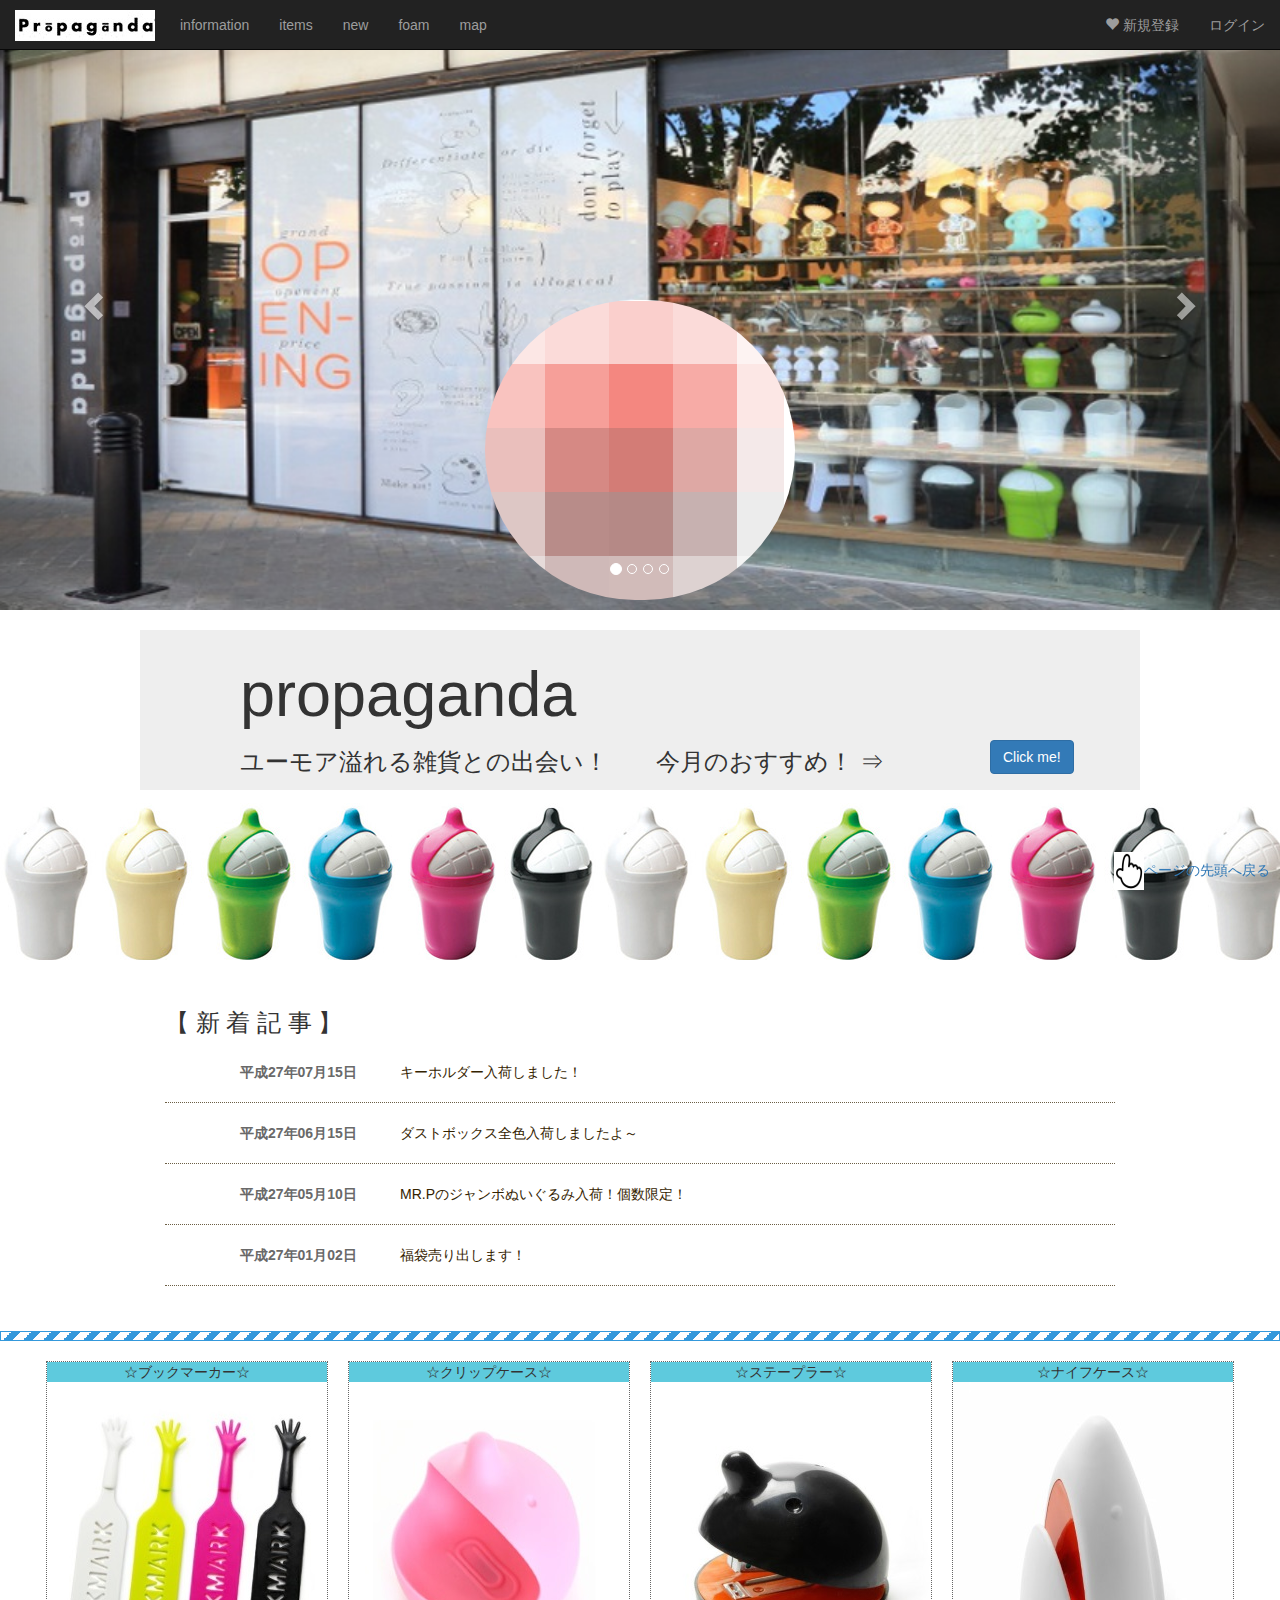
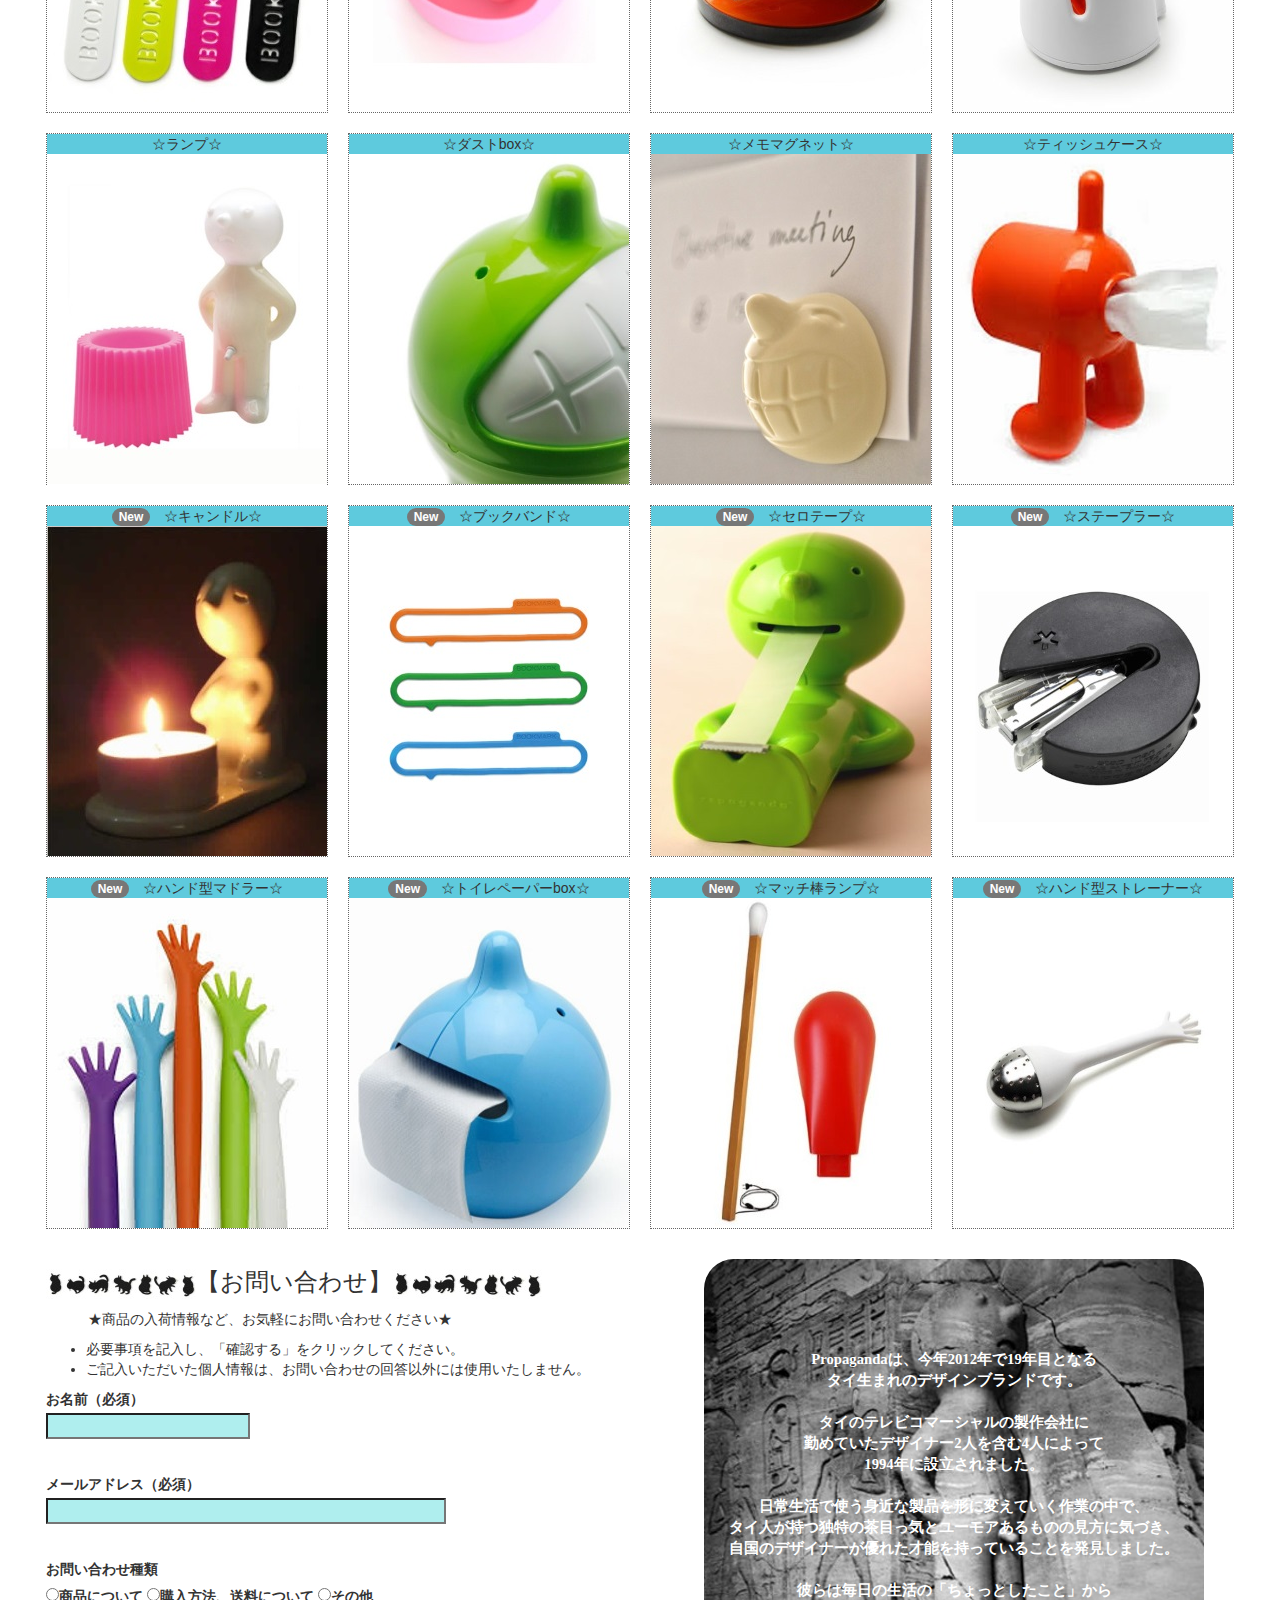
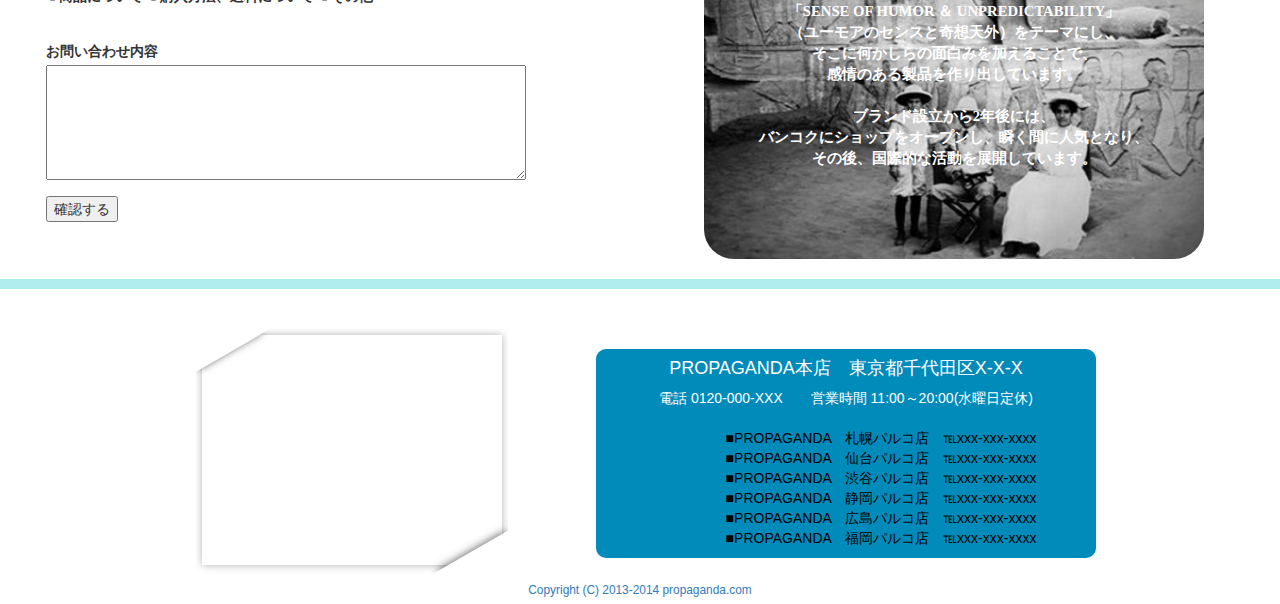
<file: index.html>
<!DOCTYPE html>
<html lang="ja">

<head>
  <meta charset="utf-8">
  <meta name="viewport" content="width=device-width, initial-scale=1">
  <title>propaganda_top</title>

  <link rel="stylesheet" href="css/bootstrap.css">
  <link rel="stylesheet" href="css/style.css">
  <link rel="stylesheet" href="css/uraomote.css">
    <link rel="stylesheet" href="css/mosaic.css">
    
    <script type="text/javascript" script src="js/jquery-2.1.4.js"></script>
    <script type="text/javascript" script src="js/bootstrap.js"></script>
    
   <link rel="stylesheet" href="css/animation.min.css">
<script src="http://ajax.googleapis.com/ajax/libs/jquery/1.11.0/jquery.min.js"></script>
<script src="js/jquery.animation.min.js"></script>

<script>
$(function(){
	//jQueryでフェードインさせるメインコンテンツを非表示に
	$('head').append(
	  '<style type="text/css">.overlay, .loading { display: block; }</style>'
	);
	$(window).on('load' , function(){
		$('.overlay').delay(4500).fadeOut('100');
		$('.loading').delay(100).fadeOut(fast);
	})
})
$(".loading").fadeOut();
    </script>

    

<style>
    
/*    パラパラ↓*/
    #para {
      margin-top: calc(50vh - 55px);
      width: 100%;
      height: 109px;
      animation: moving 10s linear alternate-reverse infinite;
    }
    
    @keyframes moving {
      from {
        margin-left: calc(100% - 80px);
      }
      /*←↓box自体を動かしたい場合はmarginを変更！*/
      to {
        margin-left: 100px;
      }
    }
    
    #parapara {
      width: 100%;
      height: 165px;
      overflow: hidden;
      background-image: url(images/parapara.png);
      animation: para 5s steps(6, end) infinite;
    }
    
    @keyframes para {
      to {
        background-position: -600px;
      }
    }
/*パラパラ↑*/
    /*↑animation↑*/

  </style>
</head>

    
<body>
    
    <div class="loading">
       </div>
<div class="overlay">
    </div>
    

  <div id="main">

    <nav class="navbar navbar-inverse navbar-fixed-top">
      <div class="container-fluid">
        <div class="navbar-header">
          <button type="button" class="navbar-toggle collapsed" data-toggle="collapse" data-target="#my-menu">
            <span class="sr-only">Toggle</span>
            <span class="icon-bar"></span>
            <span class="icon-bar"></span>
            <span class="icon-bar"></span>
          </button>
          <a href="mosaic.html"><img src="images/logo_2.jpg"></a>
        </div>
        <div class="collapse navbar-collapse" id="my-menu">
          <ul class="nav navbar-nav">
            <li><a href="#news ">information</a></li>
            <li><a href="#gallery_box">items</a></li>
            <li><a href="#newitem">new</a></li>
            <li><a href="#contents">foam</a></li>
            <li><a href="#map">map</a></li>
          </ul>
          <ul class="nav navbar-nav navbar-right">
            <li><a href="#"><span class="glyphicon glyphicon-heart"></span> 新規登録</a></li>
            <li><a href="#">ログイン</a></li>
          </ul>
        </div>
        <!-- /.navbar-collapse -->
      </div>
      <!-- /.container-fluid -->
    </nav>

    <!--スライドショーここから-->
    <div id="carousel-example-generic" class="carousel slide" data-ride="carousel">
      <!-- Indicators -->
      <ol class="carousel-indicators">
        <li data-target="#carousel-example-generic" data-slide-to="0" class="active"></li>
        <li data-target="#carousel-example-generic" data-slide-to="1"></li>
        <li data-target="#carousel-example-generic" data-slide-to="2"></li>
        <li data-target="#carousel-example-generic" data-slide-to="3"></li>
      </ol>
      <!-- Wrapper for slides -->
      <div class="carousel-inner" role="listbox">
        <div class="item active">
          <img src="images/imgk.jpg" alt="イメージ1">
          <div class="carousel-caption">
            <h1>propaganda</h1>
            <p>タイ生まれのデザインブランド</p>
          </div>
        </div>
        <div class="item">
          <img src="images/img_c.jpg" alt="イメージ2">
          <div class="carousel-caption">
            <h1>SENSE OF HUMOR ＆ UNPREDICTABILITY</h1>
            <p>毎日の生活の「ちょっとしたこと」</p>
          </div>
        </div>
        <div class="item">
          <img src="images/img3.jpg" alt="イメージ3">
          <div class="carousel-caption">
            <h2>ユーモアのセンスと奇想天外</h2>
          </div>
        </div>
        <div class="item">
          <img src="images/imgi.jpg" alt="イメージ4">
          <div class="carousel-caption">
            <h1>感情のある製品</h1>
            <p>オリジナルキャラクターのMr.Pがキュート♡</p>
          </div>
        </div>
      </div>
      <!-- Controls -->
      <a class="left carousel-control" href="#carousel-example-generic" role="button" data-slide="prev">
        <span class="glyphicon glyphicon-chevron-left" aria-hidden="true"></span>
        <span class="sr-only">Previous</span>
      </a>
      <a class="right carousel-control" href="#carousel-example-generic" role="button" data-slide="next">
        <span class="glyphicon glyphicon-chevron-right" aria-hidden="true"></span>
        <span class="sr-only">Next</span>
      </a>
    </div>
  </div>
  <!--スライドショーここまで-->

  <div id="main">
    <div class="jumbotron">
      <div id="click">
        <h1>propaganda</h1>
        <h3>ユーモア溢れる雑貨との出会い！　　今月のおすすめ！ ⇒</h3>
      </div>
      <div class="row">
        <button type="button" class="btn btn-primary" data-toggle="modal" data-target="#my-modal" pull right>
          Click me!
        </button>
      </div>
      <div id="my-modal" class="modal fade">
        <div class="modal-dialog">
          <div class="modal-content">
            <div class="modal-body">
              <h2>How do you do?</h2>
              <div class="thumbnail">
                <img src="images/img15.jpg">
              </div>
            </div>
          </div>
        </div>
      </div>
    </div>
    <!--    </div>-->



    <!--  <div id="para">-->
    <div id="parapara"></div>
    <!--  </div>-->


    <div class id="news">
      <section>
        <h3>【 新 着 記 事 】</h3>
        <ul>
          <li>
            <time datetime="2015-07-15">平成27年07月15日</time>キーホルダー入荷しました！</li>
          <li>
            <time datetime="2015-06-15">平成27年06月15日</time>ダストボックス全色入荷しましたよ～</li>
          <li>
            <time datetime="2015-05-10">平成27年05月10日</time>MR.Pのジャンボぬいぐるみ入荷！個数限定！</li>
          <li>
            <time datetime="2015-01-2">平成27年01月02日</time>福袋売り出します！</li>
        </ul>
      </section>
    </div>


    <div class="type-stripe"></div>


    <div class="gallery_box" id="gallery_box">
      <figure>
        <figcaption>☆ブックマーカー☆</figcaption>
        <div class="flip-container" ontouchstart="this.classList.toggle('hover');">
          <div class="flipper">
            <div class="front" style="background: url(images/img7.jpg) 0 0 no-repeat;">
            </div>
            <div class="back" style="background: url(images/img7_3.jpg) 0 0 no-repeat;">
            </div>
          </div>
        </div>
      </figure>
      <figure>
        <figcaption>☆クリップケース☆</figcaption>
        <div class="flip-container" ontouchstart="this.classList.toggle('hover');">
          <div class="flipper">
            <div class="front" style="background: url(images/img8_2.jpg) 0 0 no-repeat;">
            </div>
            <div class="back" style="background: url(images/img8_1.jpg) 0 0 no-repeat;">
            </div>
          </div>
        </div>
      </figure>
      <figure>
        <figcaption>☆ステープラー☆</figcaption>
        <div class="flip-container" ontouchstart="this.classList.toggle('hover');">
          <div class="flipper">
            <div class="front" style="background: url(images/img9.jpg) 0 0 no-repeat;">
            </div>
            <div class="back" style="background: url(images/img9_1.jpg) 0 0 no-repeat;">
            </div>
          </div>
        </div>
      </figure>
      <figure>
        <figcaption>☆ナイフケース☆</figcaption>
        <div class="flip-container" ontouchstart="this.classList.toggle('hover');">
          <div class="flipper">
            <div class="front" style="background: url(images/img18.jpg) 0 0 no-repeat;">
            </div>
            <div class="back" style="background: url(images/img18_3.jpg) 0 0 no-repeat;">
            </div>
          </div>
        </div>
      </figure>
    </div>
    <div class="gallery_box">
      <figure>
        <figcaption>☆ランプ☆</figcaption>
        <div class="flip-container" ontouchstart="this.classList.toggle('hover');">
          <div class="flipper">
            <div class="front" style="background: url(images/img12.jpg) 0 0 no-repeat;">
            </div>
            <div class="back" style="background: url(images/img12_4.jpg) 0 0 no-repeat;">
            </div>
          </div>
        </div>
        <img src="images/img12.jpg" alt="ランプ">
      </figure>
      <figure>
        <figcaption>☆ダストbox☆</figcaption>
        <div class="flip-container" ontouchstart="this.classList.toggle('hover');">
          <div class="flipper">
            <div class="front" style="background: url(images/img17_2.jpg) 0 0 no-repeat;">
            </div>
            <div class="back" style="background: url(images/img17_3.jpg) 0 0 no-repeat;">
            </div>
          </div>
        </div>
      </figure>
      <figure>
        <figcaption>☆メモマグネット☆</figcaption>
        <div class="flip-container" ontouchstart="this.classList.toggle('hover');">
          <div class="flipper">
            <div class="front" style="background: url(images/img13.jpg) 0 0 no-repeat;">
            </div>
            <div class="back" style="background: url(images/img13_2.jpg) 0 0 no-repeat;">
            </div>
          </div>
        </div>
      </figure>
      <figure>
        <figcaption>☆ティッシュケース☆</figcaption>
        <div class="flip-container" ontouchstart="this.classList.toggle('hover');">
          <div class="flipper">
            <div class="front" style="background: url(images/img19.jpg) 0 0 no-repeat;">
            </div>
            <div class="back" style="background: url(images/img19_2.jpg) 0 0 no-repeat;">
            </div>
          </div>
        </div>
      </figure>
    </div>
    <div class="gallery_box">
      <figure>
        <figcaption><span class="badge" id="newitem">New</span>　☆キャンドル☆</figcaption>
        <div class="flip-container" ontouchstart="this.classList.toggle('hover');">
          <div class="flipper">
            <div class="front" style="background: url(images/img20.jpg) 0 0 no-repeat;">
            </div>
            <div class="back" style="background: url(images/img20_1.jpg) 0 0 no-repeat;">
            </div>
          </div>
        </div>
      </figure>
      <figure>
        <figcaption><span class="badge">New</span>　☆ブックバンド☆</figcaption>
        <div class="flip-container" ontouchstart="this.classList.toggle('hover');">
          <div class="flipper">
            <div class="front" style="background: url(images/img14.jpg) 0 0 no-repeat;">
            </div>
            <div class="back" style="background: url(images/img14_1.jpg) 0 0 no-repeat;">
            </div>
          </div>
        </div>
      </figure>
      <figure>
        <figcaption><span class="badge" id="newitem">New</span>　☆セロテープ☆</figcaption>
        <div class="flip-container" ontouchstart="this.classList.toggle('hover');">
          <div class="flipper">
            <div class="front" style="background: url(images/img16_1.jpg) 0 0 no-repeat;">
            </div>
            <div class="back" style="background: url(images/img16_2.jpg) 0 0 no-repeat;">
            </div>
          </div>
        </div>
      </figure>
      <figure>
        <figcaption><span class="badge" id="newitem">New</span>　☆ステープラー☆</figcaption>
        <div class="flip-container" ontouchstart="this.classList.toggle('hover');">
          <div class="flipper">
            <div class="front" style="background: url(images/img10.jpg) 0 0 no-repeat;">
            </div>
            <div class="back" style="background: url(images/img11.jpg) 0 0 no-repeat;">
            </div>
          </div>
        </div>
      </figure>
    </div>
    <div class="gallery_box">
      <figure>
        <figcaption><span class="badge" id="newitem">New</span>　☆ハンド型マドラー☆</figcaption>
        <div class="flip-container" ontouchstart="this.classList.toggle('hover');">
          <div class="flipper">
            <div class="front" style="background: url(images/img25_2.jpg) 0 0 no-repeat;">
            </div>
            <div class="back" style="background: url(images/img25.jpg) 0 0 no-repeat;">
            </div>
          </div>
        </div>
      </figure>
      <figure>
        <figcaption><span class="badge">New</span>　☆トイレペーパーbox☆</figcaption>
        <div class="flip-container" ontouchstart="this.classList.toggle('hover');">
          <div class="flipper">
            <div class="front" style="background: url(images/img23.jpg) 0 0 no-repeat;">
            </div>
            <div class="back" style="background: url(images/img23_1.jpg) 0 0 no-repeat;">
            </div>
          </div>
        </div>
      </figure>
      <figure>
        <figcaption><span class="badge">New</span>　☆マッチ棒ランプ☆</figcaption>
        <div class="flip-container" ontouchstart="this.classList.toggle('hover');">
          <div class="flipper">
            <div class="front" style="background: url(images/img21_1.jpg) 0 0 no-repeat;">
            </div>
            <div class="back" style="background: url(images/img21.jpg) 0 0 no-repeat;">
            </div>
          </div>
        </div>
      </figure>
      <figure>
        <figcaption><span class="badge">New</span>　☆ハンド型ストレーナー☆</figcaption>
        <div class="flip-container" ontouchstart="this.classList.toggle('hover');">
          <div class="flipper">
            <div class="front" style="background: url(images/img24.jpg) 0 0 no-repeat;">
            </div>
            <div class="back" style="background: url(images/img24_2.jpg) 0 0 no-repeat;">
            </div>
          </div>
        </div>
      </figure>
    </div>
  </div>
  <!--   #main-->


  <div id="sub">
    <div id="contents">
      <article>
        <h3><img src="images/neko-rain2.jpg">【お問い合わせ】<img src="images/neko-rain2.jpg"></h3>
        <p>　　　★商品の入荷情報など、お気軽にお問い合わせください★　</p>
        <ul>
          <li>必要事項を記入し、「確認する」をクリックしてください。</li>
          <li>ご記入いただいた個人情報は、お問い合わせの回答以外には使用いたしません。</li>
        </ul>
        <form action="#">
          <p>
            <label>お名前（必須）
              <br>
              <input type="text" name="name" required>
            </label>
          </p>
          <p>
            <label>メールアドレス（必須）
              <br>
              <input type="email" name="mail" required>
            </label>
          </p>
          <p>
            <label>お問い合わせ種類</label>
            <br>
            <label>
              <input type="radio" name="kind" value="0">商品について</label>
            <label>
              <input type="radio" name="kind" value="1">購入方法、送料について</label>
            <label>
              <input type="radio" name="kind" value="2">その他</label>
          </p>
          <p>
            <label>お問い合わせ内容
              <br>
              <textarea name="message"></textarea>
            </label>
          </p>
          <p>
            <input type="submit" value="確認する">
          </p>
        </form>
      </article>
    </div>

    <div style="position: relative;" id="image">
      <img src="images/img5_1.jpg" width="500" height="600" alt="Mr.p遺跡">
      <br>
      <div style="position: absolute; top: 90px; left: 25px; width: 450px;">
        Propagandaは、今年2012年で19年目となる
        <br>タイ生まれのデザインブランドです。
        <br>
        <br>タイのテレビコマーシャルの製作会社に
        <br>勤めていたデザイナー2人を含む4人によって
        <br>1994年に設立されました。
        <br>
        <br>日常生活で使う身近な製品を形に変えていく作業の中で、
        <br>タイ人が持つ独特の茶目っ気とユーモアあるものの見方に気づき、
        <br>自国のデザイナーが優れた才能を持っていることを発見しました。
        <br>
        <br>彼らは毎日の生活の「ちょっとしたこと」から
        <br>「SENSE OF HUMOR ＆ UNPREDICTABILITY」
        <br>（ユーモアのセンスと奇想天外）をテーマにし、
        <br>そこに何かしらの面白みを加えることで、
        <br>感情のある製品を作り出しています。
        <br>
        <br>ブランド設立から2年後には、
        <br>バンコクにショップをオープンし、瞬く間に人気となり、
        <br>その後、国際的な活動を展開しています。
      </div>
    </div>

  </div>
  <!--  #sub-->

  <div id="footer">
    <div class="inner">
      <div class="page-back">
          <a href="#top"><img src="images/yajirusi.png">ページの先頭へ戻る</a></div>
      <div id="map">
        <span>
        <iframe src="https://www.google.com/maps/embed?pb=!1m14!1m12!1m3!1d6647.612778526331!2d130.39747822427327!3d33.584375849491316!2m3!1f0!2f0!3f0!3m2!1i1024!2i768!4f13.1!5e0!3m2!1sja!2sjp!4v1439950427044" width="300" height="230" frameborder="0" style="border:0" allowfullscreen>
        </iframe>
      </span>
      </div>
      <div id="info">
        <h4>PROPAGANDA本店　東京都千代田区X-X-X</h4>
        <h7>電話 0120-000-XXX　　営業時間 11:00～20:00(水曜日定休)</h7>
        <br>
        <div id="tenpo">
          <ul>
            <br>
            <li>■PROPAGANDA　札幌パルコ店　℡xxx-xxx-xxxx</li>
            <li>■PROPAGANDA　仙台パルコ店　℡xxx-xxx-xxxx</li>
            <li>■PROPAGANDA　渋谷パルコ店　℡xxx-xxx-xxxx</li>
            <li>■PROPAGANDA　静岡パルコ店　℡xxx-xxx-xxxx</li>
            <li>■PROPAGANDA　広島パルコ店　℡xxx-xxx-xxxx</li>
            <li>■PROPAGANDA　福岡パルコ店　℡xxx-xxx-xxxx</li>
          </ul>
        </div>
      </div>
    </div>
  </div>
  <div id="copyright"><small><a>Copyright (C) 2013-2014 propaganda.com</a></small></div>

</body>
</html>
</file>
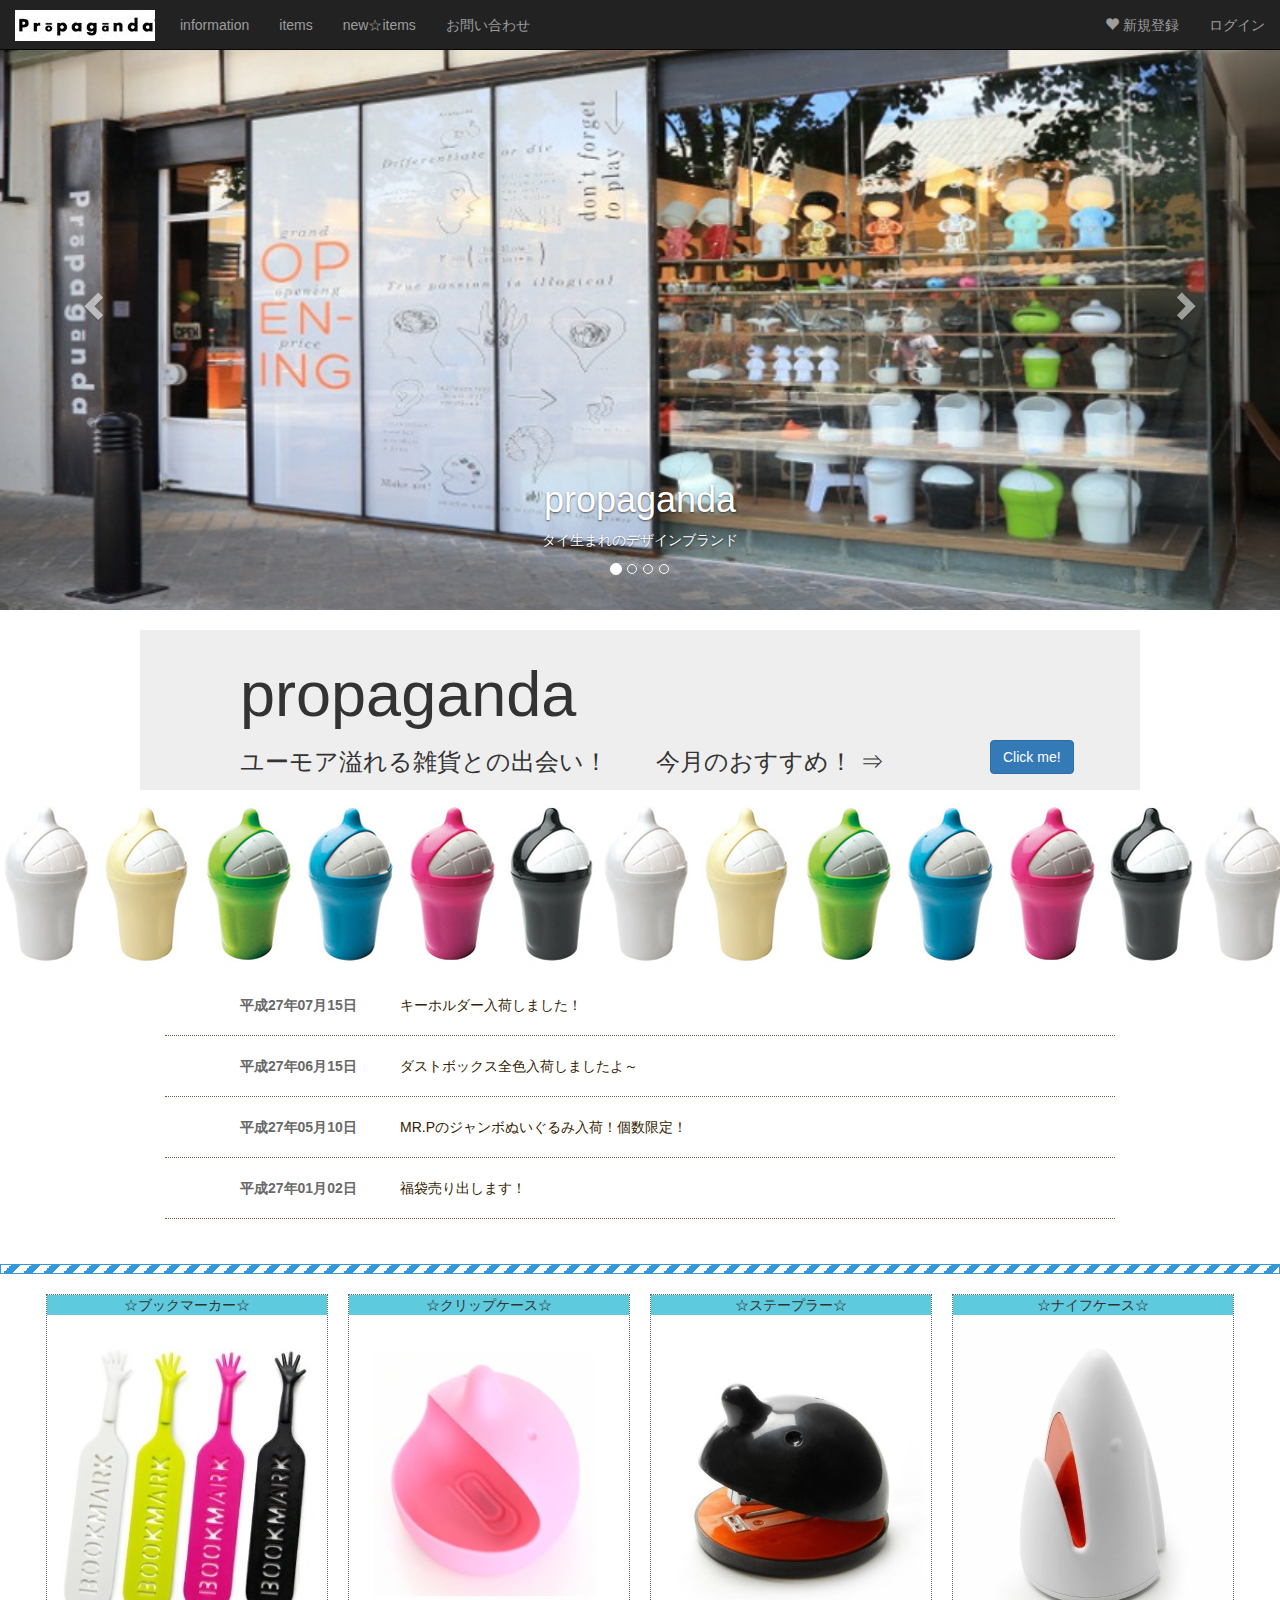
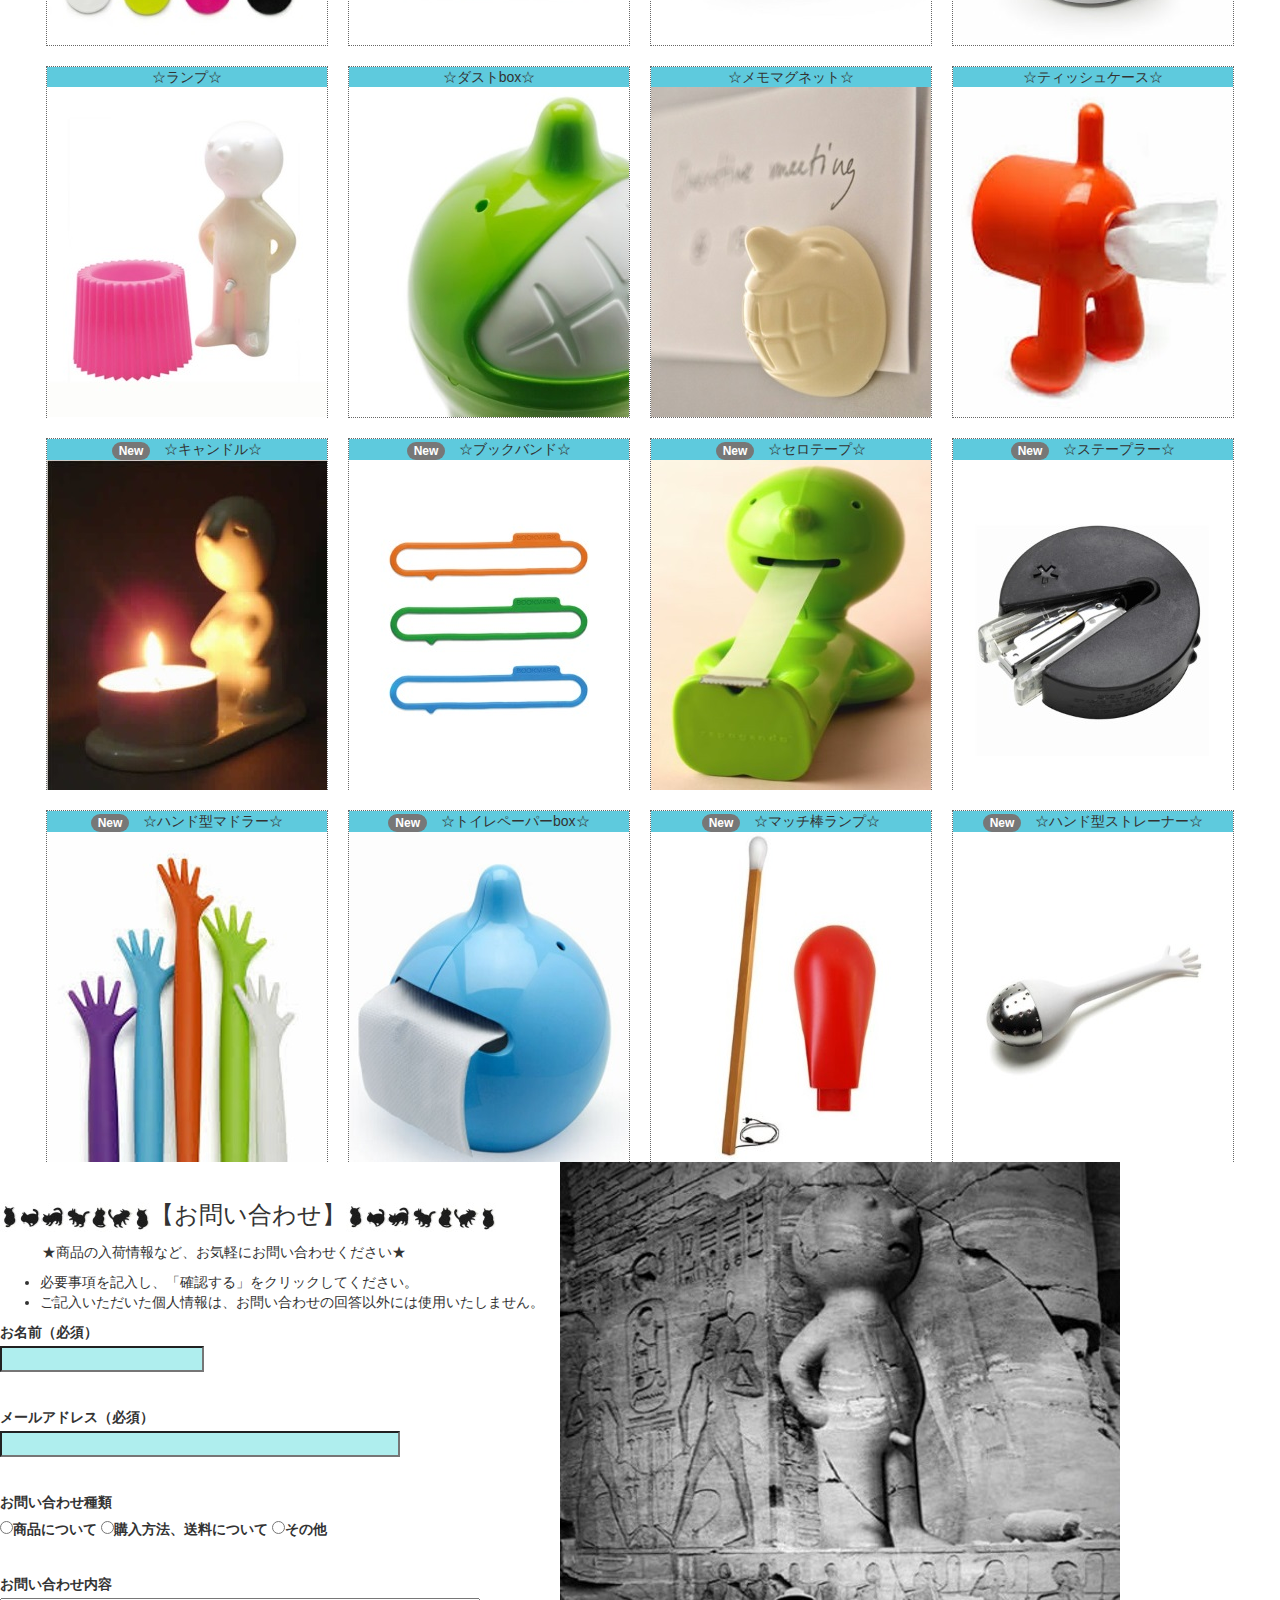
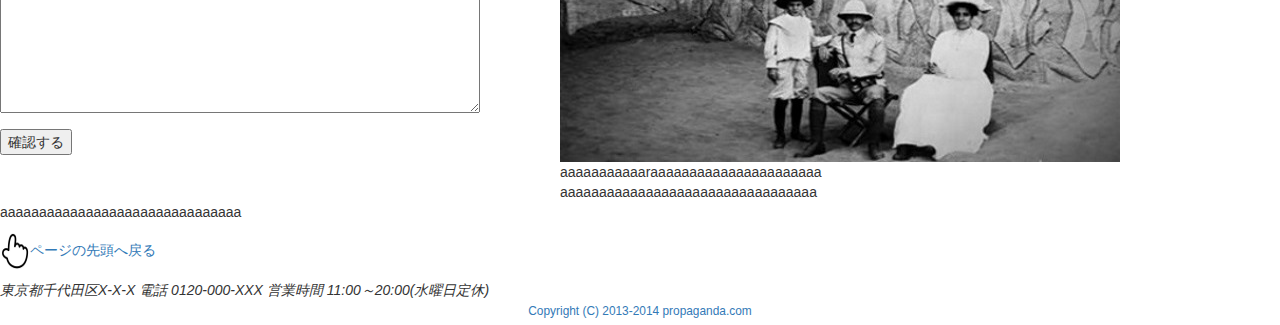
<file: base.html>
<!DOCTYPE html>
<html lang="ja">

<head>
  <meta charset="utf-8">
  <meta name="viewport" content="width=device-width, initial-scale=1">
  <title>propaganda_top</title>

  <link rel="stylesheet" href="css/bootstrap.css">
  <link rel="stylesheet" href="css/style.css">
  <link rel="stylesheet" href="css/moji.css">
  <link rel="stylesheet" href="css/uraomote.css">
    <link rel="stylesheet" href="css/responsive.css" media="screen and (max-width 480px)">

  <style>
    /*  ↓animation↓*/
    
    #para {
      margin-top: calc(50vh - 55px);
      width: 100%;
      height: 109px;
      animation: moving 10s linear alternate-reverse infinite;
    }
    
    @keyframes moving {
      from {
        margin-left: calc(100% - 80px);
      }
      /*←↓box自体を動かしたい場合はmarginを変更！*/
      to {
        margin-left: 100px;
      }
    }
    
    #parapara {
      width: 100%;
      height: 180px;
      overflow: hidden;
      background-image: url(images/parapara.png);
      animation: para 5s steps(6, end) infinite;
    }
    
    @keyframes para {
      to {
        background-position: -600px;
      }
    }
    /*↑animation↑*/

  </style>
  <script src="js/jquery-2.1.4.js"></script>
  <script src="js/bootstrap.js"></script>

</head>

<body>
  <div id="main">

    <nav class="navbar navbar-inverse navbar-fixed-top">
      <div class="container-fluid">
        <div class="navbar-header">
          <button type="button" class="navbar-toggle collapsed" data-toggle="collapse" data-target="#my-menu">
            <span class="sr-only">Toggle</span>
            <span class="icon-bar"></span>
            <span class="icon-bar"></span>
            <span class="icon-bar"></span>
          </button>
          <a><img src="images/logo_2.jpg"></a>
        </div>
        <div class="collapse navbar-collapse" id="my-menu">
          <ul class="nav navbar-nav">
            <li><a href="#news">information</a></li>
            <li><a href="#row">items</a></li>
            <li><a href="#newitem">new☆items</a></li>
            <li><a href="#form">お問い合わせ</a></li>
          </ul>
          <ul class="nav navbar-nav navbar-right">
            <li><a href="#"><span class="glyphicon glyphicon-heart"></span> 新規登録</a></li>
            <li><a href="#">ログイン</a></li>
          </ul>
        </div>
        <!-- /.navbar-collapse -->
      </div>
      <!-- /.container-fluid -->
    </nav>

    <!--スライドショーここから-->
    <div id="carousel-example-generic" class="carousel slide" data-ride="carousel">
      <!-- Indicators -->
      <ol class="carousel-indicators">
        <li data-target="#carousel-example-generic" data-slide-to="0" class="active"></li>
        <li data-target="#carousel-example-generic" data-slide-to="1"></li>
        <li data-target="#carousel-example-generic" data-slide-to="2"></li>
        <li data-target="#carousel-example-generic" data-slide-to="3"></li>
      </ol>
      <!-- Wrapper for slides -->
      <div class="carousel-inner" role="listbox">
        <div class="item active">
          <img src="images/imgk.jpg" alt="イメージ1">
          <div class="carousel-caption">
            <h1>propaganda</h1>
            <p>タイ生まれのデザインブランド</p>
          </div>
        </div>
        <div class="item">
          <img src="images/img_c.jpg" alt="イメージ2">
          <div class="carousel-caption">
            <h1>SENSE OF HUMOR ＆ UNPREDICTABILITY</h1>
            <p>毎日の生活の「ちょっとしたこと」</p>
          </div>
        </div>
        <div class="item">
          <img src="images/img3.jpg" alt="イメージ3">
          <div class="carousel-caption">
            <h2>ユーモアのセンスと奇想天外</h2>
          </div>
        </div>
        <div class="item">
          <img src="images/imgi.jpg" alt="イメージ4">
          <div class="carousel-caption">
            <h1>感情のある製品</h1>
            <p>オリジナルキャラクターのMr.Pがキュート♡</p>
          </div>
        </div>
      </div>
      <!-- Controls -->
      <a class="left carousel-control" href="#carousel-example-generic" role="button" data-slide="prev">
        <span class="glyphicon glyphicon-chevron-left" aria-hidden="true"></span>
        <span class="sr-only">Previous</span>
      </a>
      <a class="right carousel-control" href="#carousel-example-generic" role="button" data-slide="next">
        <span class="glyphicon glyphicon-chevron-right" aria-hidden="true"></span>
        <span class="sr-only">Next</span>
      </a>
    </div>
    </div>
    <!--スライドショーここまで-->


    <!--    <div class="container-fluid">-->
    <div class="jumbotron">
      <div id="click">
        <h1>propaganda</h1>
        <h3>ユーモア溢れる雑貨との出会い！　　今月のおすすめ！ ⇒</h3>
      </div>
      <div class="row">
        <button type="button" class="btn btn-primary" data-toggle="modal" data-target="#my-modal" pull right>
          Click me!
        </button>
      </div>
      <div id="my-modal" class="modal fade">
        <div class="modal-dialog">
          <div class="modal-content">
            <div class="modal-body">
              <h2>How do you do?</h2>
              <div class="thumbnail">
                <img src="images/img15.jpg">
              </div>
            </div>
          </div>
        </div>
      </div>
    </div>
    <!--    </div>-->



    <!--  <div id="para">-->
    <div id="parapara"></div>
    <!--  </div>-->


    <div class id="news">
      <section>
        <h3新着記事】</h3>
        <ul>
          <li>
            <time datetime="2015-07-15">平成27年07月15日</time>キーホルダー入荷しました！</li>
          <li>
            <time datetime="2015-06-15">平成27年06月15日</time>ダストボックス全色入荷しましたよ～</li>
          <li>
            <time datetime="2015-05-10">平成27年05月10日</time>MR.Pのジャンボぬいぐるみ入荷！個数限定！</li>
          <li>
            <time datetime="2015-01-2">平成27年01月02日</time>福袋売り出します！</li>
        </ul>
      </section>
      </div>
    

    <div class="type-stripe"></div>

        <div class="gallery_box">
      <figure>
        <figcaption>☆ブックマーカー☆</figcaption>
        <div class="flip-container" ontouchstart="this.classList.toggle('hover');">
          <div class="flipper">
            <div class="front" style="background: url(images/img7.jpg) 0 0 no-repeat;">
            </div>
            <div class="back" style="background: url(images/img7_3.jpg) 0 0 no-repeat;">
            </div>
          </div>
        </div>
      </figure>
      <figure>
        <figcaption>☆クリップケース☆</figcaption>
        <div class="flip-container" ontouchstart="this.classList.toggle('hover');">
          <div class="flipper">
            <div class="front" style="background: url(images/img8_2.jpg) 0 0 no-repeat;">
            </div>
            <div class="back" style="background: url(images/img8_1.jpg) 0 0 no-repeat;">
            </div>
          </div>
        </div>
      </figure>
      <figure>
        <figcaption>☆ステープラー☆</figcaption>
        <div class="flip-container" ontouchstart="this.classList.toggle('hover');">
          <div class="flipper">
            <div class="front" style="background: url(images/img9.jpg) 0 0 no-repeat;">
            </div>
            <div class="back" style="background: url(images/img9_1.jpg) 0 0 no-repeat;">
            </div>
          </div>
        </div>
      </figure>
      <figure>
        <figcaption>☆ナイフケース☆</figcaption>
        <div class="flip-container" ontouchstart="this.classList.toggle('hover');">
          <div class="flipper">
            <div class="front" style="background: url(images/img18.jpg) 0 0 no-repeat;">
            </div>
            <div class="back" style="background: url(images/img18_3.jpg) 0 0 no-repeat;">
            </div>
          </div>
        </div>
      </figure>
    </div>
    <div class="gallery_box">
      <figure>
        <figcaption>☆ランプ☆</figcaption>
        <div class="flip-container" ontouchstart="this.classList.toggle('hover');">
          <div class="flipper">
            <div class="front" style="background: url(images/img12.jpg) 0 0 no-repeat;">
            </div>
            <div class="back" style="background: url(images/img12_4.jpg) 0 0 no-repeat;">
            </div>
          </div>
        </div>
        <img src="images/img12.jpg" alt="ランプ">
      </figure>
      <figure>
        <figcaption>☆ダストbox☆</figcaption>
        <div class="flip-container" ontouchstart="this.classList.toggle('hover');">
          <div class="flipper">
            <div class="front" style="background: url(images/img17_2.jpg) 0 0 no-repeat;">
            </div>
            <div class="back" style="background: url(images/img17_3.jpg) 0 0 no-repeat;">
            </div>
          </div>
        </div>
      </figure>
      <figure>
        <figcaption>☆メモマグネット☆</figcaption>
        <div class="flip-container" ontouchstart="this.classList.toggle('hover');">
          <div class="flipper">
            <div class="front" style="background: url(images/img13.jpg) 0 0 no-repeat;">
            </div>
            <div class="back" style="background: url(images/img13_2.jpg) 0 0 no-repeat;">
            </div>
          </div>
        </div>
      </figure>
      <figure>
        <figcaption>☆ティッシュケース☆</figcaption>
        <div class="flip-container" ontouchstart="this.classList.toggle('hover');">
          <div class="flipper">
            <div class="front" style="background: url(images/img19.jpg) 0 0 no-repeat;">
            </div>
            <div class="back" style="background: url(images/img19_2.jpg) 0 0 no-repeat;">
            </div>
          </div>
        </div>
      </figure>
    </div>
    <div class="gallery_box">
      <figure>
        <figcaption><span class="badge" id="newitem">New</span>　☆キャンドル☆</figcaption>
        <div class="flip-container" ontouchstart="this.classList.toggle('hover');">
          <div class="flipper">
            <div class="front" style="background: url(images/img20.jpg) 0 0 no-repeat;">
            </div>
            <div class="back" style="background: url(images/img20_1.jpg) 0 0 no-repeat;">
            </div>
          </div>
        </div>
      </figure>
      <figure>
        <figcaption><span class="badge">New</span>　☆ブックバンド☆</figcaption>
        <div class="flip-container" ontouchstart="this.classList.toggle('hover');">
          <div class="flipper">
            <div class="front" style="background: url(images/img14.jpg) 0 0 no-repeat;">
            </div>
            <div class="back" style="background: url(images/img14_1.jpg) 0 0 no-repeat;">
            </div>
          </div>
        </div>
      </figure>
      <figure>
        <figcaption><span class="badge">New</span>　☆セロテープ☆</figcaption>
        <div class="flip-container" ontouchstart="this.classList.toggle('hover');">
          <div class="flipper">
            <div class="front" style="background: url(images/img16_1.jpg) 0 0 no-repeat;">
            </div>
            <div class="back" style="background: url(images/img16_2.jpg) 0 0 no-repeat;">
            </div>
          </div>
        </div>
      </figure>
      <figure>
        <figcaption><span class="badge">New</span>　☆ステープラー☆</figcaption>
        <div class="flip-container" ontouchstart="this.classList.toggle('hover');">
          <div class="flipper">
            <div class="front" style="background: url(images/img10.jpg) 0 0 no-repeat;">
            </div>
            <div class="back" style="background: url(images/img11.jpg) 0 0 no-repeat;">
            </div>
          </div>
        </div>
      </figure>
    </div>
    <div class="gallery_box">
      <figure>
        <figcaption><span class="badge" id="newitem">New</span>　☆ハンド型マドラー☆</figcaption>
        <div class="flip-container" ontouchstart="this.classList.toggle('hover');">
          <div class="flipper">
            <div class="front" style="background: url(images/img25_2.jpg) 0 0 no-repeat;">
            </div>
            <div class="back" style="background: url(images/img25.jpg) 0 0 no-repeat;">
            </div>
          </div>
        </div>
      </figure>
      <figure>
        <figcaption><span class="badge">New</span>　☆トイレペーパーbox☆</figcaption>
        <div class="flip-container" ontouchstart="this.classList.toggle('hover');">
          <div class="flipper">
            <div class="front" style="background: url(images/img23.jpg) 0 0 no-repeat;">
            </div>
            <div class="back" style="background: url(images/img23_1.jpg) 0 0 no-repeat;">
            </div>
          </div>
        </div>
      </figure>
      <figure>
        <figcaption><span class="badge">New</span>　☆マッチ棒ランプ☆</figcaption>
        <div class="flip-container" ontouchstart="this.classList.toggle('hover');">
          <div class="flipper">
            <div class="front" style="background: url(images/img21_1.jpg) 0 0 no-repeat;">
            </div>
            <div class="back" style="background: url(images/img21.jpg) 0 0 no-repeat;">
            </div>
          </div>
        </div>
      </figure>
      <figure>
        <figcaption><span class="badge">New</span>　☆ハンド型ストレーナー☆</figcaption>
        <div class="flip-container" ontouchstart="this.classList.toggle('hover');">
          <div class="flipper">
            <div class="front" style="background: url(images/img24.jpg) 0 0 no-repeat;">
            </div>
            <div class="back" style="background: url(images/img24_2.jpg) 0 0 no-repeat;">
            </div>
          </div>
        </div>
      </figure>
    </div>
     
          
    <!--お問い合わせ-->
    <div id="contents">
      <article>
        <h3><img src="images/neko-rain2.jpg">【お問い合わせ】<img src="images/neko-rain2.jpg"></h3>
        <p>　　　★商品の入荷情報など、お気軽にお問い合わせください★　</p>
        <ul>
          <li>必要事項を記入し、「確認する」をクリックしてください。</li>
          <li>ご記入いただいた個人情報は、お問い合わせの回答以外には使用いたしません。</li>
        </ul>
        <form action="#">
          <p>
            <label>お名前（必須）
              <br>
              <input type="text" name="name" required>
            </label>
          </p>
          <p>
            <label>メールアドレス（必須）
              <br>
              <input type="email" name="mail" required>
            </label>
          </p>
            <p><label>お問い合わせ種類</label>
            <br>
            <label>
              <input type="radio" name="kind" value="0">商品について</label>
            <label>
              <input type="radio" name="kind" value="1">購入方法、送料について</label>
            <label>
              <input type="radio" name="kind" value="2">その他</label>
          </p>
          <p>
            <label>お問い合わせ内容
              <br>
              <textarea name="message"></textarea>
            </label>
          </p>
          <p>
            <input type="submit" value="確認する">
          </p>
         </form>
        </article>
    </div>
        <figure class="subsub">
<img src="images/img5_1.jpg" alt="#">
<figcaption class="comment">
    <p>aaaaaaaaaaaraaaaaaaaaaaaaaaaaaaaaa<br>
    aaaaaaaaaaaaaaaaaaaaaaaaaaaaaaaaa<br>
    aaaaaaaaaaaaaaaaaaaaaaaaaaaaaaa<br></p></figcaption>
</figure>


    
    <footer>
      <p id="pagetop">
        <a href="#top"><img src="images/yajirusi.png">ページの先頭へ戻る</a>
      </p>
      <address>東京都千代田区X-X-X 電話 0120-000-XXX 営業時間 11:00～20:00(水曜日定休)</address>
      <p id="copyright"><small><a>Copyright (C) 2013-2014 propaganda.com</a></small></p>
    </footer>


</body>

</html>
</file>
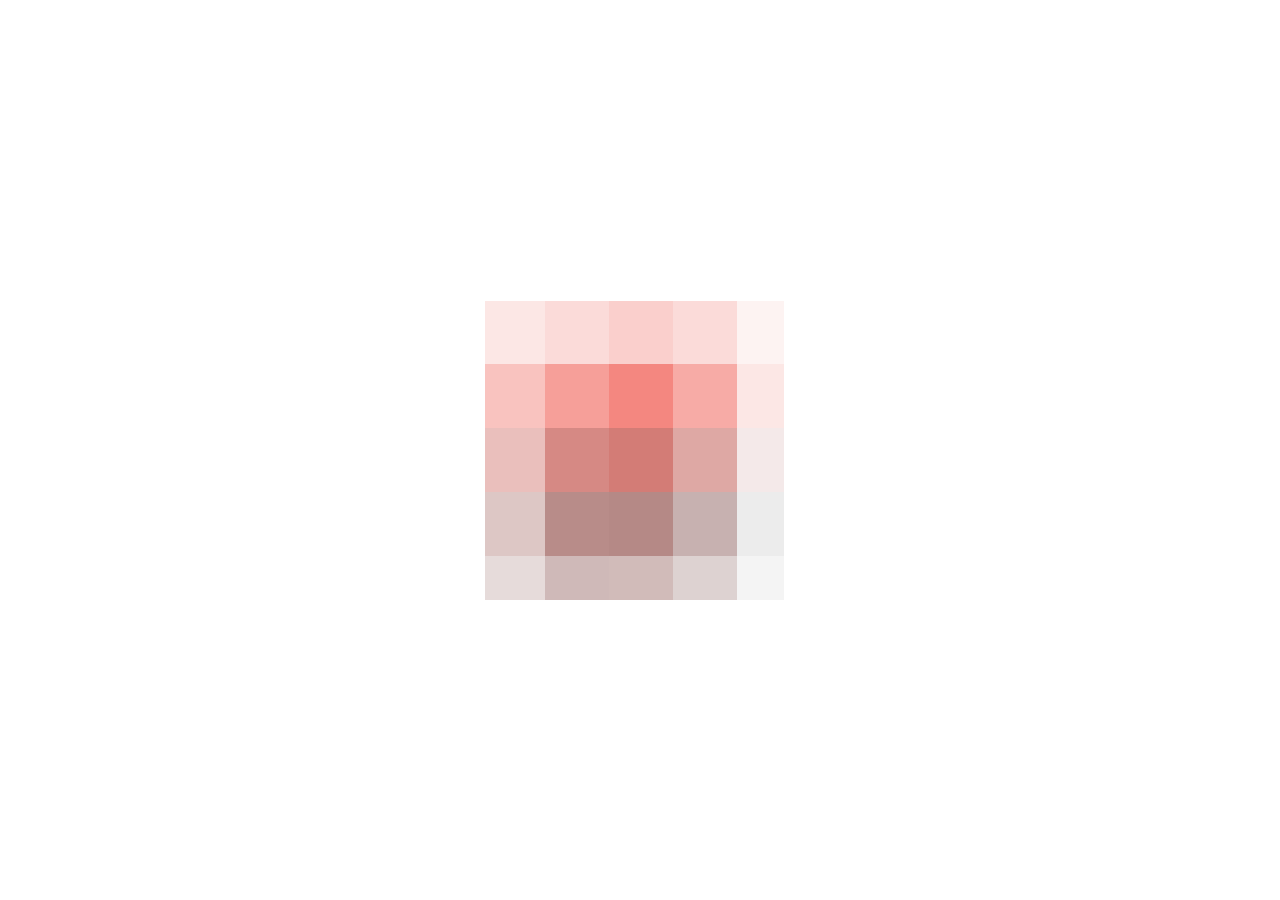
<file: mosaic.html>
<!DOCTYPE html>
<html lang="ja">

<head>
  <meta charset="UTF-8">
<title>mosaic</title>
<link rel="stylesheet" href="css/mosaic.css">
  
</head>

<body>

  <div class="mosaic"></div>
</body>
   

</html>
</file>
<file: css/style.css>
@charset "utf-8";
html {
  width: 100%;
  margin: 0;
  /*←謎!?のマージンがいるので、0数値で消しておく*/
}

/*
img{
    max-width: 100%;
	height:auto;
}
*/
#container{display:none;}

.loading{
    margin-left: -50px;
	position: fixed;
    left: 50%;
	top: 40%;
	z-index: 3;
}
.overlay{
	width: 100%;
	height: 100%;
	position: fixed;
	top: 0;
	left: 0;
    position: absolute;
  margin: auto;
  top: 0; left: 0; bottom: 0; right: 0;
  border: none;
	z-index: 2;
	width: 310px;
  height: 300px;
  background: url(../images/mosaic.png);
  background-position: -1860px;
    border-radius: 150px;
  
   -webkit-animation-name: gif;
  -webkit-animation-delay: 1s;
  -webkit-animation-timing-function: steps(7,start);
  -webkit-animation-duration: 1.5s;
  -webkit-animation-iteration-count: 1;
  -webkit-animation-fill-mode: forwards;

  -moz-animation: gif 1s steps(7,start) 1.5s 1 forwards;
  -ms-animation: gif 1s steps(7,start) 1.5s 1 forwards;
  -o-animation: gif 1s steps(7,start) 1.5s 1 forwards;
  animation: gif 1s steps(7,start) 1.5s 1 forwards;
}
  @-webkit-keyframes gif{
  0% {background-position: -2170px}
  100% {background-position: 1px}
  }
  @-moz-keyframes gif{
  from{background-position: -2170px}
  to{background-position: 1px}
  }
  @-ms-keyframes gif{
  from{background-position: -2170px}
  to{background-position: 1px}
  }
  @-o-keyframes gif{
  from{background-position: -2170px}
  to{background-position: 1px}
  }
  @keyframes gif{
  from{background-position: -2170px}
  to{background-position: 0}
  }}
/*
.loading , .overlay {
    display: none;
}
*/


/*
.mosaic{
  width: 310px;
  height: 300px;
  background: url(../images/mosaic.png);
    background-color: #fff;
  background-position: -1860px;
  position: absolute; 
  margin: auto; 
  top: 0; left: 0; bottom: 0; right: 0;
  border: none;
*/

    
/*
   
  shorthand would be 
  -webkit-animation: gif 1s steps(17,start) 1.5s 1 forwards; 
  but that does not work with safari.
  
  
  -webkit-animation-name: gif;
  -webkit-animation-delay: 1s;
  -webkit-animation-timing-function: steps(7,start);
  -webkit-animation-duration: 1.5s;
  -webkit-animation-iteration-count: 1;
  -webkit-animation-fill-mode: forwards;

  -moz-animation: gif 1s steps(7,start) 1.5s 1 forwards;
  -ms-animation: gif 1s steps(7,start) 1.5s 1 forwards;
  -o-animation: gif 1s steps(7,start) 1.5s 1 forwards;
  animation: gif 1s steps(7,start) 1.5s 1 forwards;
}
  
  @-webkit-keyframes gif{
  0% {background-position: -2170px}
  100% {background-position: 1px}
  }

  @-moz-keyframes gif{
  from{background-position: -2170px}
  to{background-position: 1px}
  }

  @-ms-keyframes gif{
  from{background-position: -2170px}
  to{background-position: 1px}
  }

  @-o-keyframes gif{
  from{background-position: -2170px}
  to{background-position: 1px}
  }

  @keyframes gif{
  from{background-position: -2170px}
  to{background-position: 0}
  }
*/



#main {
  position: relative;
}

.carousel slide {
  width: auto;
}
#foo {
  top: 0;
  left: 0;
  width: 100%;
  /*←widthは「vw」にするとスクロールバーがでなくなるので結果邪魔になる場合がある為、％指定の方が良い*/
  /*    height: 100%;  ←heigthtは外側の親要素サイズ（html、body）が決まってないと％は使えない*/
  height: 100vh;
  /*←「vh」だとウィンドウのサイズを基本にしているので、外側要素を設定しなくても使える！*/
  background-color: cadetblue;
  animation: fadeout 1s 5s both;
  /*★←animationが5秒たってから0.5秒間実行､both(両方)でanimation後の状態をキープ★*/
  text-align: center;
}
@keyframes fadeout {
  from {
    opacity: 1;
  }
  to {
    opacity: 0;
    visibility: hidden;
  }
  /*★←visibility: hiddenを設定する合わせ技で、見えていないけど存在するdivを隠して下の要素リンクなどがさわれる！★*/
}
@keyframes fadein {
  from {
    opacity: 1;
  }
  to {
    opacity: 0;
    visibility: hidden;
  }
  /*★←visibility: hiddenを設定する合わせ技で、見えていないけど存在するdivを隠して下の要素リンクなどがさわれる！★*/
}


.navbar {
  margin-bottom: 0;
}
.navbar-header a img {
  background-size: 85%;
  padding-top: 10px;
  padding-right: 10px;
  margin-bottom: 0;
}
.navbar-nav li a {
  padding-top: 15px;
  padding-bottom: 10px;
}
.jumbotron {
  width: 1000px;
  height: 160px;
  border: none;
  margin: 20px auto auto auto;
  padding: 10px 10px;
  padding-left: 100px;
  padding-right: 0;
}
#click {
  display: inline;
  float: left;
  margin-bottom: 10px;
}
.row {
  margin-top: 100px;
  /*  vertical-align: middle;*/
}
#parapara {
  padding-top: 15px;
}
#news {
  width: 950px;
  margin-right: auto;
  margin-left: auto;
  margin-bottom: 45px;
}
#news section h3 {
  margin: 50px auto 5px auto;
}
#news ul {
  list-style-type: none;
  padding-left: 0;
}
#news ul li {
  padding: 20px 0 20px 175px;
  border-bottom: 1px dotted #6c5f45;
  color: #342300;
  text-indent: -100px;
  padding: 0 auto;
}
#news ul li time {
  display: inline-block;
  width: 160px;
  font-weight: bold;
  color: dimgray;
  text-indent: 0
}
.jumbotron .row {
  width: 100px;
  margin-left: 750px;
}
.btn btn-primary {
  border-top: 0;
  border-bottom: 20px;
}
.carousel-inner img {
  width: 100%;
}
.main-content .content-area {
  padding: 20px 15px;
}

/*動くストライプバー*/
.type-stripe {
  height: 10px;
  background: linear-gradient(-45deg, #3498DB 25%, #fff 25%, #fff 50%, #3498DB 50%, #3498DB 75%, #fff 75%, #fff);
  -webkit-animation: stripeBg 10s linear infinite;
  background-size: 20px 20px;
  border: 1px solid #3498DB;
}
@-webkit-keyframes stripeBg {
  0% {
    background-position: 0 0;
  }
  100% {
    background-position: 100% 0;
  }
}
/*動くストライプバーここまで*/


/*ギャラリー*/
.gallery_box {
  overflow: hidden;
  width: 1188px;
  text-align: center;
  margin-right: auto;
  margin-left: auto;
}
.gallery_box figure {
  margin: 20px 20px auto auto;
  width: 282px;
  height: 352px;
  float: left;
  border: #666 dotted thin;
}
.gallery_box figure:first-child {
  margin-left: 0;
  /*    padding: 5px auto auto 5px;*/
}
.gallery_box figure:last-child {
  margin-right: 0;
}
.gallery_box figcaption {
  background-color: #5ECADD;
}
/*ギャラリーここまで*/

#sub {
  width: 1188px;
  height: 650px;
    margin-right: auto;
  margin-left: auto;
}
#contents {
  /*    overflow: hidden;*/
  float: left;
  width: 560px;
  margin: 20px auto 30px auto;
}
form article {
  margin-left: 85px;
  margin-top: 55px;
  background-image: url(../images/neko-rain2.jpg);
  background-repeat: no-repeat;
}
form p {
  margin-top: 0;
  margin-bottom: 30px;
}
form p:nth-last-child(2) {
  margin-bottom: 2px;
}
form p:last-child {
  margin-bottom: 0;
}
input[required] {
  background-color: paleturquoise;
}
input,
textarea {
  margin-top: 4px;
}
sinput[type="text"] {
  width: 300px;
}
input[type="email"] {
  width: 400px;
}
textarea {
  width: 480px;
  height: 115px;
  overflow-y: scroll;
}

#image {
  float: right;
  margin: 30px 30px auto 10px;
  color: #fff;
  text-align: center;
  font-family: serif;
  font-size: 105%;
  font-weight: bold;
}
#image img {
  -moz-border-radius: 30px;
  -webkit-border-radius: 30px;
}


/*
#pagetop {
  margin-bottom: 0;
  float: right;
}
#pagetop a {
  display: block;
  padding-left: 10px;
  min-height: 16px;
  padding: 15px 0 10px 30px;
  background: url(../images/yajirusi.png) left center no-repeat;
}
*/

.page-back {
 position: fixed;
 bottom: 10px;
 right: 10px;
}

/* IE6用ハック */
* html, * html body {
 margin: 0;
 padding: 0;
 width: 100%;
 height: 100%;
 overflow-y: hidden;
}
 * html div#body-inner {
 height: 100%;
 overflow-y: scroll;
}
 * html div.page-back {
 position: absolute;
 right: 30px;
}



#footer {
  width: 100%;
  border-top: 10px solid paleturquoise;
  height: 300px;
  padding: 10px 0;
}

.inner {
  width: 1188px;
  margin-right: auto;
  margin-left: auto;
  overflow: hidden;
  position: relative;
  height: 280px;
}

#info {
  position: absolute;
  width: 500px;
  height: auto;
  left: 550px;
  margin-top: 50px;
  background: #008BBB;
  color: #fff;
  border-radius: 10px;
  -moz-border-radius: 10px;
  -webkit-border-radius: 10px;
  text-align: center;
}

#tenpo ul li {
  list-style: none;
  color: #000;
  font-size: 100%;
  margin-left: 30px;
}

#map {
  position: absolute;
  left: 130px;
  top: 10px;
  margin-top: -26px;
  overflow: hidden;
  /* 不要部分を消す */
  padding: 6px;
  /* 6px だけは写真からはみ出す */
  margin-left: auto;
  margin-right: auto;
  margin: 20px;
}
#map span iframe {
  box-shadow: 0px 0px 8px rgba(0, 0, 0, 0.3);
}
#map span:before,
#map span:after {
  content: "";
  position: absolute;
  z-index: 1;
  width: 97px;
  height: 50px;
  background: #fff;
  /* 背景色 */
  transform: rotate(-30deg);
}
/* 左上 */
#map span:before {
  box-shadow: 0 10px 8px -12px rgba(0, 0, 0, 0.8);
  top: -24px;
  bottom: auto;
  right: auto;
  left: -26px;
}
/* 右下 */
#map span:after {
  box-shadow: 0 -10px 10px -10px rgba(0, 0, 0, 0.7);
  top: auto;
  bottom: -22px;
  right: -25px;
  left: auto;
}

#copyright {
  text-align: center;
  font-size: 100%;
  margin-bottom: 5px;
}
</file>
<file: css/uraomote.css>
@charset "utf-8";

.flip-container {
	-webkit-perspective: 1000;
	-moz-perspective: 1000;
	-o-perspective: 1000;
	perspective: 1000;
}
	/* flip the pane when hovered */
	.flip-container:hover .flipper, .flip-container.hover .flipper {
		-webkit-transform: rotateY(180deg);
		-moz-transform: rotateY(180deg);
		-o-transform: rotateY(180deg);
		transform: rotateY(180deg);
	}

.flip-container, .front, .back {
	width: 280px;
	height: 330px;
}

/* flip speed goes here */
.flipper {
	-webkit-transition: 0.6s;
	-webkit-transform-style: preserve-3d;

	-moz-transition: 0.6s;
	-moz-transform-style: preserve-3d;

	-o-transition: 0.6s;
	-o-transform-style: preserve-3d;

	transition: 0.6s;
	transform-style: preserve-3d;

	position: relative;
}

/* hide back of pane during swap */
.front, .back {
	-webkit-backface-visibility: hidden;
	-moz-backface-visibility: hidden;
	-o-backface-visibility: hidden;
	backface-visibility: hidden;

	position: absolute;
	top: 0;
	left: 0;
}

/* front pane, placed above back */
.front {
	z-index: 2;
}

/* back, initially hidden pane */
.back {
	-webkit-transform: rotateY(180deg);
	-moz-transform: rotateY(180deg);
	-o-transform: rotateY(180deg);
	transform: rotateY(180deg);
}
</file>
<file: css/mosaic.css>
@charset "utf-8";

/*
html {height: 100%;overflow:hidden}

body {
    background-color: cadetblue;
}
*/

.mosaic{
  width: 310px;
  height: 300px;
  background: url(../images/mosaic.png);
    background-color: #fff;
  background-position: -1860px;
  position: absolute; 
  margin: auto; 
  top: 0; left: 0; bottom: 0; right: 0;
  border: none;

    
  /* 
  shorthand would be 
  -webkit-animation: gif 1s steps(17,start) 1.5s 1 forwards; 
  but that does not work with safari.
  */
  
  -webkit-animation-name: gif;
  -webkit-animation-delay: 1s;
  -webkit-animation-timing-function: steps(7,start);
  -webkit-animation-duration: 1.5s;
  -webkit-animation-iteration-count: 1;
  -webkit-animation-fill-mode: forwards;

  -moz-animation: gif 1s steps(7,start) 1.5s 1 forwards;
  -ms-animation: gif 1s steps(7,start) 1.5s 1 forwards;
  -o-animation: gif 1s steps(7,start) 1.5s 1 forwards;
  animation: gif 1s steps(7,start) 1.5s 1 forwards;
}
  
  @-webkit-keyframes gif{
  0% {background-position: -2170px}
  100% {background-position: 1px}
  }

  @-moz-keyframes gif{
  from{background-position: -2170px}
  to{background-position: 1px}
  }

  @-ms-keyframes gif{
  from{background-position: -2170px}
  to{background-position: 1px}
  }

  @-o-keyframes gif{
  from{background-position: -2170px}
  to{background-position: 1px}
  }

  @keyframes gif{
  from{background-position: -2170px}
  to{background-position: 0}
  }

/*
 @-webkit-keyframes fadein {
	0%{opacity:0;}
	75%{opacity:0.5;}
     100% {opacity:1;}
}
@-webkit-keyframes fadeout {
	0% {opacity :1;height:200px;}
	95%{height:200px;}
	100% {opacity:0;}
}*/
</file>
<file: css/moji.css>
@charset "utf-8";

body{
  font-family: 'Lato', sans-serif;
}
div.foo{
  width: 90%;
  margin: 100px auto;
  text-align: center;
}
.letter{
  display: inline-block;6
  font-weight: 900;
  font-size: 6em;
  margin: 0.2em;
  position: relative;
/*
  margin: auto;
    top: 0;
    left: 0;
    bottom: 0;
    right: 0;
*/
    color: #00B4F1;
  transform-style: preserve-3d;
  perspective: 400;
  z-index: 1;
}
.letter:before, .letter:after{
  position:absolute;
/*
    margin: auto;
    top: 0;
    left: 0;
    bottom: 0;
    right: 0;
*/
  content: attr(data-letter);
  transform-origin: top left;
  top:0;
  left:0;
}
.letter, .letter:before, .letter:after{
  transition: all 0.3s ease-in-out;
}
.letter:before{
  color: #fff;
  text-shadow: 
    -1px 0px 1px rgba(255,255,255,.8),
    1px 0px 1px rgba(0,0,0,.8);
  z-index: 3;
  transform:
    rotateX(0deg)
    rotateY(-15deg)
    rotateZ(0deg);
}
.letter:after{
  color: rgba(0,0,0,.11);
  z-index:2;
  transform:
    scale(1.08,1)
    rotateX(0deg)
    rotateY(0deg)
    rotateZ(0deg)
    skew(0deg,1deg);
}
.letter:hover:before{
  color: #fafafa;
  transform:
    rotateX(0deg)
    rotateY(-40deg)
    rotateZ(0deg);
}
.letter:hover:after{
  transform:
    scale(1.08,1)
    rotateX(0deg)
    rotateY(40deg)
    rotateZ(0deg)
    skew(0deg,22deg);
}
</file>
<file: css/responsive.css>
@charset "utf-8";
header,
nav,
#slider,
#slider ul li img,
#contents,
footer {
  width: 450px;
}
nav ul {
  margin: 0;
}
#slider {
  height: 193px;
  margin-bottom: 15px;
  padding-top: 10px;
}
#main {
  width: auto;
  float: none;
}
nav ul li {
  margin: 0;
}
nav ul li#nav_policy,
nav ul li#nav_service,
nav ul li#nav_facility,
nav ul li#nav_inquiry {
  width: 222px;
  border: 2px solid #f2f2f2;
}
nav ul li#nav_service,
nav ul li#nav_inquiry {
  border-left: none;
}
nav ul li#nav_facility,
nav ul li#nav_inquiry {
  border-top: none;
}
nav ul li#nav_policy a,
nav ul li#nav_service a,
nav ul li#nav_facility a,
nav ul li#nav_inquiry a {
  height: auto;
  padding-top: 7px;
  padding-bottom: 7px;
  background-image: none;
  color: #000000;
  text-align: center;
  text-decoration: none;
}
nav ul li#nav_policy a:hover,
nav ul li#nav_service a:hover,
nav ul li#nav_facility a:hover,
nav ul li#nav_inquiry a:hover {
  background-color: #36a0e0;
  color: #ffffff;
}
#topics h2 {
  margin-bottom: 0;
}
#topics ul li {
  margin-top: 0;
  padding: 12px 0 12px 0;
  text-indent: 0;
}
#topics ul li time {
  display: block;
  margin-bottom: 10px;
  width: auto;
}
#sub {
  margin-left: 10px;
  float: none;
}
#sub aside {
  margin-bottom: 10px;
}
footer #info_group {
  padding: 8px 0 0 0;
}
</file>
<file: css/animation.min.css>
/*!
 * animsition v3.6.0
 * A simple and easy jQuery plugin for CSS animated page transitions.
 * http://blivesta.github.io/animsition
 * License : MIT
 * Author : blivesta (http://blivesta.com/)
 */.animsition,.animsition-overlay{position:relative;opacity:0;-webkit-animation-fill-mode:both;animation-fill-mode:both}.animsition-overlay-slide{position:fixed;z-index:1;width:100%;height:100%;background-color:#ddd}.animsition-loading{position:fixed;z-index:2;top:0;width:100%;height:100%;background:url(data:image/svg+xml,%3Csvg%20xmlns%3D%22http%3A//www.w3.org/2000/svg%22%20viewBox%3D%220%200%2032%2032%22%20width%3D%2232%22%20height%3D%2232%22%20fill%3D%22%23ccc%22%3E%0A%20%20%3Cpath%20opacity%3D%22.25%22%20d%3D%22M16%200%20A16%2016%200%200%200%2016%2032%20A16%2016%200%200%200%2016%200%20M16%204%20A12%2012%200%200%201%2016%2028%20A12%2012%200%200%201%2016%204%22/%3E%0A%20%20%3Cpath%20d%3D%22M16%200%20A16%2016%200%200%201%2032%2016%20L28%2016%20A12%2012%200%200%200%2016%204z%22%3E%0A%20%20%20%20%3CanimateTransform%20attributeName%3D%22transform%22%20type%3D%22rotate%22%20from%3D%220%2016%2016%22%20to%3D%22360%2016%2016%22%20dur%3D%220.8s%22%20repeatCount%3D%22indefinite%22%20/%3E%0A%20%20%3C/path%3E%0A%3C/svg%3E%0A%0A) center center no-repeat;-webkit-animation-fill-mode:both;animation-fill-mode:both}.animsition-loading:after{font-size:1pc;position:fixed;top:50%;width:100%;margin-top:20px;content:'Loading';text-align:center;color:#aaa}@-webkit-keyframes a{0%{opacity:0}to{opacity:1}}@keyframes a{0%{opacity:0}to{opacity:1}}.fade-in{-webkit-animation-name:a;animation-name:a}@-webkit-keyframes b{0%{opacity:1}to{opacity:0}}@keyframes b{0%{opacity:1}to{opacity:0}}.fade-out{-webkit-animation-name:b;animation-name:b}@-webkit-keyframes c{0%{-webkit-transform:translateY(500px);transform:translateY(500px);opacity:0}to{-webkit-transform:translateY(0);transform:translateY(0);opacity:1}}@keyframes c{0%{-webkit-transform:translateY(500px);transform:translateY(500px);opacity:0}to{-webkit-transform:translateY(0);transform:translateY(0);opacity:1}}.fade-in-up{-webkit-animation-name:c;animation-name:c}@-webkit-keyframes d{0%{-webkit-transform:translateY(0);transform:translateY(0);opacity:1}to{-webkit-transform:translateY(-500px);transform:translateY(-500px);opacity:0}}@keyframes d{0%{-webkit-transform:translateY(0);transform:translateY(0);opacity:1}to{-webkit-transform:translateY(-500px);transform:translateY(-500px);opacity:0}}.fade-out-up{-webkit-animation-name:d;animation-name:d}@-webkit-keyframes e{0%{-webkit-transform:translateY(100px);transform:translateY(100px);opacity:0}to{-webkit-transform:translateY(0);transform:translateY(0);opacity:1}}@keyframes e{0%{-webkit-transform:translateY(100px);transform:translateY(100px);opacity:0}to{-webkit-transform:translateY(0);transform:translateY(0);opacity:1}}.fade-in-up-sm{-webkit-animation-name:e;animation-name:e}@-webkit-keyframes f{0%{-webkit-transform:translateY(0);transform:translateY(0);opacity:1}to{-webkit-transform:translateY(-100px);transform:translateY(-100px);opacity:0}}@keyframes f{0%{-webkit-transform:translateY(0);transform:translateY(0);opacity:1}to{-webkit-transform:translateY(-100px);transform:translateY(-100px);opacity:0}}.fade-out-up-sm{-webkit-animation-name:f;animation-name:f}@-webkit-keyframes g{0%{-webkit-transform:translateY(1000px);transform:translateY(1000px);opacity:0}to{-webkit-transform:translateY(0);transform:translateY(0);opacity:1}}@keyframes g{0%{-webkit-transform:translateY(1000px);transform:translateY(1000px);opacity:0}to{-webkit-transform:translateY(0);transform:translateY(0);opacity:1}}.fade-in-up-lg{-webkit-animation-name:g;animation-name:g}@-webkit-keyframes h{0%{-webkit-transform:translateY(0);transform:translateY(0);opacity:1}to{-webkit-transform:translateY(-1000px);transform:translateY(-1000px);opacity:0}}@keyframes h{0%{-webkit-transform:translateY(0);transform:translateY(0);opacity:1}to{-webkit-transform:translateY(-1000px);transform:translateY(-1000px);opacity:0}}.fade-out-up-lg{-webkit-animation-name:h;animation-name:h}@-webkit-keyframes i{0%{-webkit-transform:translateY(-500px);transform:translateY(-500px);opacity:0}to{-webkit-transform:translateY(0);transform:translateY(0);opacity:1}}@keyframes i{0%{-webkit-transform:translateY(-500px);transform:translateY(-500px);opacity:0}to{-webkit-transform:translateY(0);transform:translateY(0);opacity:1}}.fade-in-down{-webkit-animation-name:i;animation-name:i}@-webkit-keyframes j{0%{-webkit-transform:translateY(0);transform:translateY(0);opacity:1}to{-webkit-transform:translateY(500px);transform:translateY(500px);opacity:0}}@keyframes j{0%{-webkit-transform:translateY(0);transform:translateY(0);opacity:1}to{-webkit-transform:translateY(500px);transform:translateY(500px);opacity:0}}.fade-out-down{-webkit-animation-name:j;animation-name:j}@-webkit-keyframes k{0%{-webkit-transform:translateY(-100px);transform:translateY(-100px);opacity:0}to{-webkit-transform:translateY(0);transform:translateY(0);opacity:1}}@keyframes k{0%{-webkit-transform:translateY(-100px);transform:translateY(-100px);opacity:0}to{-webkit-transform:translateY(0);transform:translateY(0);opacity:1}}.fade-in-down-sm{-webkit-animation-name:k;animation-name:k}@-webkit-keyframes l{0%{-webkit-transform:translateY(0);transform:translateY(0);opacity:1}to{-webkit-transform:translateY(100px);transform:translateY(100px);opacity:0}}@keyframes l{0%{-webkit-transform:translateY(0);transform:translateY(0);opacity:1}to{-webkit-transform:translateY(100px);transform:translateY(100px);opacity:0}}.fade-out-down-sm{-webkit-animation-name:l;animation-name:l}.fade-in-down-lg{-webkit-animation-name:i;animation-name:i}@-webkit-keyframes m{0%{-webkit-transform:translateY(0);transform:translateY(0);opacity:1}to{-webkit-transform:translateY(1000px);transform:translateY(1000px);opacity:0}}@keyframes m{0%{-webkit-transform:translateY(0);transform:translateY(0);opacity:1}to{-webkit-transform:translateY(1000px);transform:translateY(1000px);opacity:0}}.fade-out-down-lg{-webkit-animation-name:m;animation-name:m}@-webkit-keyframes n{0%{-webkit-transform:translateX(-500px);transform:translateX(-500px);opacity:0}to{-webkit-transform:translateX(0);transform:translateX(0);opacity:1}}@keyframes n{0%{-webkit-transform:translateX(-500px);transform:translateX(-500px);opacity:0}to{-webkit-transform:translateX(0);transform:translateX(0);opacity:1}}.fade-in-left{-webkit-animation-name:n;animation-name:n}@-webkit-keyframes o{0%{-webkit-transform:translateX(0);transform:translateX(0);opacity:1}to{-webkit-transform:translateX(-500px);transform:translateX(-500px);opacity:0}}@keyframes o{0%{-webkit-transform:translateX(0);transform:translateX(0);opacity:1}to{-webkit-transform:translateX(-500px);transform:translateX(-500px);opacity:0}}.fade-out-left{-webkit-animation-name:o;animation-name:o}@-webkit-keyframes p{0%{-webkit-transform:translateX(-100px);transform:translateX(-100px);opacity:0}to{-webkit-transform:translateX(0);transform:translateX(0);opacity:1}}@keyframes p{0%{-webkit-transform:translateX(-100px);transform:translateX(-100px);opacity:0}to{-webkit-transform:translateX(0);transform:translateX(0);opacity:1}}.fade-in-left-sm{-webkit-animation-name:p;animation-name:p}@-webkit-keyframes q{0%{-webkit-transform:translateX(0);transform:translateX(0);opacity:1}to{-webkit-transform:translateX(-100px);transform:translateX(-100px);opacity:0}}@keyframes q{0%{-webkit-transform:translateX(0);transform:translateX(0);opacity:1}to{-webkit-transform:translateX(-100px);transform:translateX(-100px);opacity:0}}.fade-out-left-sm{-webkit-animation-name:q;animation-name:q}@-webkit-keyframes r{0%{-webkit-transform:translateX(-1500px);transform:translateX(-1500px);opacity:0}to{-webkit-transform:translateX(0);transform:translateX(0);opacity:1}}@keyframes r{0%{-webkit-transform:translateX(-1500px);transform:translateX(-1500px);opacity:0}to{-webkit-transform:translateX(0);transform:translateX(0);opacity:1}}.fade-in-left-lg{-webkit-animation-name:r;animation-name:r}@-webkit-keyframes s{0%{-webkit-transform:translateX(0);transform:translateX(0);opacity:1}to{-webkit-transform:translateX(-1500px);transform:translateX(-1500px);opacity:0}}@keyframes s{0%{-webkit-transform:translateX(0);transform:translateX(0);opacity:1}to{-webkit-transform:translateX(-1500px);transform:translateX(-1500px);opacity:0}}.fade-out-left-lg{-webkit-animation-name:s;animation-name:s}@-webkit-keyframes t{0%{-webkit-transform:translateX(500px);transform:translateX(500px);opacity:0}to{-webkit-transform:translateX(0);transform:translateX(0);opacity:1}}@keyframes t{0%{-webkit-transform:translateX(500px);transform:translateX(500px);opacity:0}to{-webkit-transform:translateX(0);transform:translateX(0);opacity:1}}.fade-in-right{-webkit-animation-name:t;animation-name:t}@-webkit-keyframes u{0%{-webkit-transform:translateX(0);transform:translateX(0);opacity:1}to{-webkit-transform:translateX(500px);transform:translateX(500px);opacity:0}}@keyframes u{0%{-webkit-transform:translateX(0);transform:translateX(0);opacity:1}to{-webkit-transform:translateX(500px);transform:translateX(500px);opacity:0}}.fade-out-right{-webkit-animation-name:u;animation-name:u}@-webkit-keyframes v{0%{-webkit-transform:translateX(100px);transform:translateX(100px);opacity:0}to{-webkit-transform:translateX(0);transform:translateX(0);opacity:1}}@keyframes v{0%{-webkit-transform:translateX(100px);transform:translateX(100px);opacity:0}to{-webkit-transform:translateX(0);transform:translateX(0);opacity:1}}.fade-in-right-sm{-webkit-animation-name:v;animation-name:v}@-webkit-keyframes w{0%{-webkit-transform:translateX(0);transform:translateX(0);opacity:1}to{-webkit-transform:translateX(100px);transform:translateX(100px);opacity:0}}@keyframes w{0%{-webkit-transform:translateX(0);transform:translateX(0);opacity:1}to{-webkit-transform:translateX(100px);transform:translateX(100px);opacity:0}}.fade-out-right-sm{-webkit-animation-name:w;animation-name:w}@-webkit-keyframes x{0%{-webkit-transform:translateX(1500px);transform:translateX(1500px);opacity:0}to{-webkit-transform:translateX(0);transform:translateX(0);opacity:1}}@keyframes x{0%{-webkit-transform:translateX(1500px);transform:translateX(1500px);opacity:0}to{-webkit-transform:translateX(0);transform:translateX(0);opacity:1}}.fade-in-right-lg{-webkit-animation-name:x;animation-name:x}@-webkit-keyframes y{0%{-webkit-transform:translateX(0);transform:translateX(0);opacity:1}to{-webkit-transform:translateX(1500px);transform:translateX(1500px);opacity:0}}@keyframes y{0%{-webkit-transform:translateX(0);transform:translateX(0);opacity:1}to{-webkit-transform:translateX(1500px);transform:translateX(1500px);opacity:0}}.fade-out-right-lg{-webkit-animation-name:y;animation-name:y}@-webkit-keyframes z{0%{-webkit-transform:rotate(-90deg);transform:rotate(-90deg);transform-origin:center center;opacity:0}0%,to{-webkit-transform-origin:center center}to{-webkit-transform:rotate(0);transform:rotate(0);transform-origin:center center;opacity:1}}@keyframes z{0%{-webkit-transform:rotate(-90deg);transform:rotate(-90deg);transform-origin:center center;opacity:0}0%,to{-webkit-transform-origin:center center}to{-webkit-transform:rotate(0);transform:rotate(0);transform-origin:center center;opacity:1}}.rotate-in{-webkit-animation-name:z;animation-name:z}@-webkit-keyframes A{0%{-webkit-transform:rotate(0);transform:rotate(0);transform-origin:center center;opacity:1}0%,to{-webkit-transform-origin:center center}to{-webkit-transform:rotate(90deg);transform:rotate(90deg);transform-origin:center center;opacity:0}}@keyframes A{0%{-webkit-transform:rotate(0);transform:rotate(0);transform-origin:center center;opacity:1}0%,to{-webkit-transform-origin:center center}to{-webkit-transform:rotate(90deg);transform:rotate(90deg);transform-origin:center center;opacity:0}}.rotate-out{-webkit-animation-name:A;animation-name:A}@-webkit-keyframes B{0%{-webkit-transform:rotate(-45deg);transform:rotate(-45deg);transform-origin:center center;opacity:0}0%,to{-webkit-transform-origin:center center}to{-webkit-transform:rotate(0);transform:rotate(0);transform-origin:center center;opacity:1}}@keyframes B{0%{-webkit-transform:rotate(-45deg);transform:rotate(-45deg);transform-origin:center center;opacity:0}0%,to{-webkit-transform-origin:center center}to{-webkit-transform:rotate(0);transform:rotate(0);transform-origin:center center;opacity:1}}.rotate-in-sm{-webkit-animation-name:B;animation-name:B}@-webkit-keyframes C{0%{-webkit-transform:rotate(0);transform:rotate(0);transform-origin:center center;opacity:1}0%,to{-webkit-transform-origin:center center}to{-webkit-transform:rotate(45deg);transform:rotate(45deg);transform-origin:center center;opacity:0}}@keyframes C{0%{-webkit-transform:rotate(0);transform:rotate(0);transform-origin:center center;opacity:1}0%,to{-webkit-transform-origin:center center}to{-webkit-transform:rotate(45deg);transform:rotate(45deg);transform-origin:center center;opacity:0}}.rotate-out-sm{-webkit-animation-name:C;animation-name:C}@-webkit-keyframes D{0%{-webkit-transform:rotate(-180deg);transform:rotate(-180deg);transform-origin:center center;opacity:0}0%,to{-webkit-transform-origin:center center}to{-webkit-transform:rotate(0);transform:rotate(0);transform-origin:center center;opacity:1}}@keyframes D{0%{-webkit-transform:rotate(-180deg);transform:rotate(-180deg);transform-origin:center center;opacity:0}0%,to{-webkit-transform-origin:center center}to{-webkit-transform:rotate(0);transform:rotate(0);transform-origin:center center;opacity:1}}.rotate-in-lg{-webkit-animation-name:D;animation-name:D}@-webkit-keyframes E{0%{-webkit-transform:rotate(0);transform:rotate(0);transform-origin:center center;opacity:1}0%,to{-webkit-transform-origin:center center}to{-webkit-transform:rotate(180deg);transform:rotate(180deg);transform-origin:center center;opacity:0}}@keyframes E{0%{-webkit-transform:rotate(0);transform:rotate(0);transform-origin:center center;opacity:1}0%,to{-webkit-transform-origin:center center}to{-webkit-transform:rotate(180deg);transform:rotate(180deg);transform-origin:center center;opacity:0}}.rotate-out-lg{-webkit-animation-name:E;animation-name:E}@-webkit-keyframes F{0%{-webkit-transform:perspective(550px) rotateX(90deg);transform:perspective(550px) rotateX(90deg);opacity:0}to{-webkit-transform:perspective(550px) rotateX(0deg);transform:perspective(550px) rotateX(0deg);opacity:1}}@keyframes F{0%{-webkit-transform:perspective(550px) rotateX(90deg);transform:perspective(550px) rotateX(90deg);opacity:0}to{-webkit-transform:perspective(550px) rotateX(0deg);transform:perspective(550px) rotateX(0deg);opacity:1}}.flip-in-x{-webkit-animation-name:F;animation-name:F;-webkit-backface-visibility:visible!important;backface-visibility:visible!important}@-webkit-keyframes G{0%{-webkit-transform:perspective(550px) rotateX(0deg);transform:perspective(550px) rotateX(0deg);opacity:1}to{-webkit-transform:perspective(550px) rotateX(90deg);transform:perspective(550px) rotateX(90deg);opacity:0}}@keyframes G{0%{-webkit-transform:perspective(550px) rotateX(0deg);transform:perspective(550px) rotateX(0deg);opacity:1}to{-webkit-transform:perspective(550px) rotateX(90deg);transform:perspective(550px) rotateX(90deg);opacity:0}}.flip-out-x{-webkit-animation-name:G;animation-name:G;-webkit-backface-visibility:visible!important;backface-visibility:visible!important}@-webkit-keyframes H{0%{-webkit-transform:perspective(100px) rotateX(90deg);transform:perspective(100px) rotateX(90deg);opacity:0}to{-webkit-transform:perspective(100px) rotateX(0deg);transform:perspective(100px) rotateX(0deg);opacity:1}}@keyframes H{0%{-webkit-transform:perspective(100px) rotateX(90deg);transform:perspective(100px) rotateX(90deg);opacity:0}to{-webkit-transform:perspective(100px) rotateX(0deg);transform:perspective(100px) rotateX(0deg);opacity:1}}.flip-in-x-nr{-webkit-animation-name:H;animation-name:H;-webkit-backface-visibility:visible!important;backface-visibility:visible!important}@-webkit-keyframes I{0%{-webkit-transform:perspective(100px) rotateX(0deg);transform:perspective(100px) rotateX(0deg);opacity:1}to{-webkit-transform:perspective(100px) rotateX(90deg);transform:perspective(100px) rotateX(90deg);opacity:0}}@keyframes I{0%{-webkit-transform:perspective(100px) rotateX(0deg);transform:perspective(100px) rotateX(0deg);opacity:1}to{-webkit-transform:perspective(100px) rotateX(90deg);transform:perspective(100px) rotateX(90deg);opacity:0}}.flip-out-x-nr{-webkit-animation-name:I;animation-name:I;-webkit-backface-visibility:visible!important;backface-visibility:visible!important}@-webkit-keyframes J{0%{-webkit-transform:perspective(1000px) rotateX(90deg);transform:perspective(1000px) rotateX(90deg);opacity:0}to{-webkit-transform:perspective(1000px) rotateX(0deg);transform:perspective(1000px) rotateX(0deg);opacity:1}}@keyframes J{0%{-webkit-transform:perspective(1000px) rotateX(90deg);transform:perspective(1000px) rotateX(90deg);opacity:0}to{-webkit-transform:perspective(1000px) rotateX(0deg);transform:perspective(1000px) rotateX(0deg);opacity:1}}.flip-in-x-fr{-webkit-animation-name:J;animation-name:J;-webkit-backface-visibility:visible!important;backface-visibility:visible!important}@-webkit-keyframes K{0%{-webkit-transform:perspective(1000px) rotateX(0deg);transform:perspective(1000px) rotateX(0deg);opacity:1}to{-webkit-transform:perspective(1000px) rotateX(90deg);transform:perspective(1000px) rotateX(90deg);opacity:0}}@keyframes K{0%{-webkit-transform:perspective(1000px) rotateX(0deg);transform:perspective(1000px) rotateX(0deg);opacity:1}to{-webkit-transform:perspective(1000px) rotateX(90deg);transform:perspective(1000px) rotateX(90deg);opacity:0}}.flip-out-x-fr{-webkit-animation-name:K;animation-name:K;-webkit-backface-visibility:visible!important;backface-visibility:visible!important}@-webkit-keyframes L{0%{-webkit-transform:perspective(550px) rotateY(90deg);transform:perspective(550px) rotateY(90deg);opacity:0}to{-webkit-transform:perspective(550px) rotateY(0deg);transform:perspective(550px) rotateY(0deg);opacity:1}}@keyframes L{0%{-webkit-transform:perspective(550px) rotateY(90deg);transform:perspective(550px) rotateY(90deg);opacity:0}to{-webkit-transform:perspective(550px) rotateY(0deg);transform:perspective(550px) rotateY(0deg);opacity:1}}.flip-in-y{-webkit-animation-name:L;animation-name:L;-webkit-backface-visibility:visible!important;backface-visibility:visible!important}@-webkit-keyframes M{0%{-webkit-transform:perspective(550px) rotateY(0deg);transform:perspective(550px) rotateY(0deg);opacity:1}to{-webkit-transform:perspective(550px) rotateY(90deg);transform:perspective(550px) rotateY(90deg);opacity:0}}@keyframes M{0%{-webkit-transform:perspective(550px) rotateY(0deg);transform:perspective(550px) rotateY(0deg);opacity:1}to{-webkit-transform:perspective(550px) rotateY(90deg);transform:perspective(550px) rotateY(90deg);opacity:0}}.flip-out-y{-webkit-animation-name:M;animation-name:M;-webkit-backface-visibility:visible!important;backface-visibility:visible!important}@-webkit-keyframes N{0%{-webkit-transform:perspective(100px) rotateY(90deg);transform:perspective(100px) rotateY(90deg);opacity:0}to{-webkit-transform:perspective(100px) rotateY(0deg);transform:perspective(100px) rotateY(0deg);opacity:1}}@keyframes N{0%{-webkit-transform:perspective(100px) rotateY(90deg);transform:perspective(100px) rotateY(90deg);opacity:0}to{-webkit-transform:perspective(100px) rotateY(0deg);transform:perspective(100px) rotateY(0deg);opacity:1}}.flip-in-y-nr{-webkit-animation-name:N;animation-name:N;-webkit-backface-visibility:visible!important;backface-visibility:visible!important}@-webkit-keyframes O{0%{-webkit-transform:perspective(100px) rotateY(0deg);transform:perspective(100px) rotateY(0deg);opacity:1}to{-webkit-transform:perspective(100px) rotateY(90deg);transform:perspective(100px) rotateY(90deg);opacity:0}}@keyframes O{0%{-webkit-transform:perspective(100px) rotateY(0deg);transform:perspective(100px) rotateY(0deg);opacity:1}to{-webkit-transform:perspective(100px) rotateY(90deg);transform:perspective(100px) rotateY(90deg);opacity:0}}.flip-out-y-nr{-webkit-animation-name:O;animation-name:O;-webkit-backface-visibility:visible!important;backface-visibility:visible!important}@-webkit-keyframes P{0%{-webkit-transform:perspective(1000px) rotateY(90deg);transform:perspective(1000px) rotateY(90deg);opacity:0}to{-webkit-transform:perspective(1000px) rotateY(0deg);transform:perspective(1000px) rotateY(0deg);opacity:1}}@keyframes P{0%{-webkit-transform:perspective(1000px) rotateY(90deg);transform:perspective(1000px) rotateY(90deg);opacity:0}to{-webkit-transform:perspective(1000px) rotateY(0deg);transform:perspective(1000px) rotateY(0deg);opacity:1}}.flip-in-y-fr{-webkit-animation-name:P;animation-name:P;-webkit-backface-visibility:visible!important;backface-visibility:visible!important}@-webkit-keyframes Q{0%{-webkit-transform:perspective(1000px) rotateY(0deg);transform:perspective(1000px) rotateY(0deg);opacity:1}to{-webkit-transform:perspective(1000px) rotateY(90deg);transform:perspective(1000px) rotateY(90deg);opacity:0}}@keyframes Q{0%{-webkit-transform:perspective(1000px) rotateY(0deg);transform:perspective(1000px) rotateY(0deg);opacity:1}to{-webkit-transform:perspective(1000px) rotateY(90deg);transform:perspective(1000px) rotateY(90deg);opacity:0}}.flip-out-y-fr{-webkit-animation-name:Q;animation-name:Q;-webkit-backface-visibility:visible!important;backface-visibility:visible!important}@-webkit-keyframes R{0%{-webkit-transform:scale(.7);transform:scale(.7);opacity:0}to{opacity:1}}@keyframes R{0%{-webkit-transform:scale(.7);transform:scale(.7);opacity:0}to{opacity:1}}.zoom-in{-webkit-animation-name:R;animation-name:R}@-webkit-keyframes S{0%{-webkit-transform:scale(1);transform:scale(1);opacity:1}50%{-webkit-transform:scale(.7);transform:scale(.7)}50%,to{opacity:0}}@keyframes S{0%{-webkit-transform:scale(1);transform:scale(1);opacity:1}50%{-webkit-transform:scale(.7);transform:scale(.7)}50%,to{opacity:0}}.zoom-out{-webkit-animation-name:S;animation-name:S}@-webkit-keyframes T{0%{-webkit-transform:scale(.95);transform:scale(.95);opacity:0}to{opacity:1}}@keyframes T{0%{-webkit-transform:scale(.95);transform:scale(.95);opacity:0}to{opacity:1}}.zoom-in-sm{-webkit-animation-name:T;animation-name:T}@-webkit-keyframes U{0%{-webkit-transform:scale(1);transform:scale(1);opacity:1}50%{-webkit-transform:scale(.95);transform:scale(.95)}50%,to{opacity:0}}@keyframes U{0%{-webkit-transform:scale(1);transform:scale(1);opacity:1}50%{-webkit-transform:scale(.95);transform:scale(.95)}50%,to{opacity:0}}.zoom-out-sm{-webkit-animation-name:U;animation-name:U}@-webkit-keyframes V{0%{-webkit-transform:scale(.4);transform:scale(.4);opacity:0}to{opacity:1}}@keyframes V{0%{-webkit-transform:scale(.4);transform:scale(.4);opacity:0}to{opacity:1}}.zoom-in-lg{-webkit-animation-name:V;animation-name:V}@-webkit-keyframes W{0%{-webkit-transform:scale(1);transform:scale(1);opacity:1}50%{-webkit-transform:scale(.4);transform:scale(.4)}50%,to{opacity:0}}@keyframes W{0%{-webkit-transform:scale(1);transform:scale(1);opacity:1}50%{-webkit-transform:scale(.4);transform:scale(.4)}50%,to{opacity:0}}.zoom-out-lg{-webkit-animation-name:W;animation-name:W}.overlay-slide-in-top{top:0;height:0;-webkit-animation-name:Y;animation-name:Y}@-webkit-keyframes X{0%{height:0}to{height:100%}}@keyframes X{0%{height:0}to{height:100%}}.overlay-slide-out-top{top:0;height:100%;-webkit-animation-name:X;animation-name:X}@-webkit-keyframes Y{0%{height:100%}to{height:0}}@keyframes Y{0%{height:100%}to{height:0}}.overlay-slide-in-bottom{bottom:0;height:0;-webkit-animation-name:Y;animation-name:Y}@-webkit-keyframes Z{0%{height:0}to{height:100%}}@keyframes Z{0%{height:0}to{height:100%}}.overlay-slide-out-bottom{bottom:0;height:100%;-webkit-animation-name:Z;animation-name:Z}.overlay-slide-in-left{width:0;-webkit-animation-name:bb;animation-name:bb}@-webkit-keyframes ab{0%{width:0}to{width:100%}}@keyframes ab{0%{width:0}to{width:100%}}.overlay-slide-out-left{left:0;width:100%;-webkit-animation-name:ab;animation-name:ab}@-webkit-keyframes bb{0%{width:100%}to{width:0}}@keyframes bb{0%{width:100%}to{width:0}}.overlay-slide-in-right{right:0;width:0;-webkit-animation-name:bb;animation-name:bb}@-webkit-keyframes cb{0%{width:0}to{width:100%}}@keyframes cb{0%{width:0}to{width:100%}}.overlay-slide-out-right{right:0;width:100%;-webkit-animation-name:cb;animation-name:cb}
</file>
